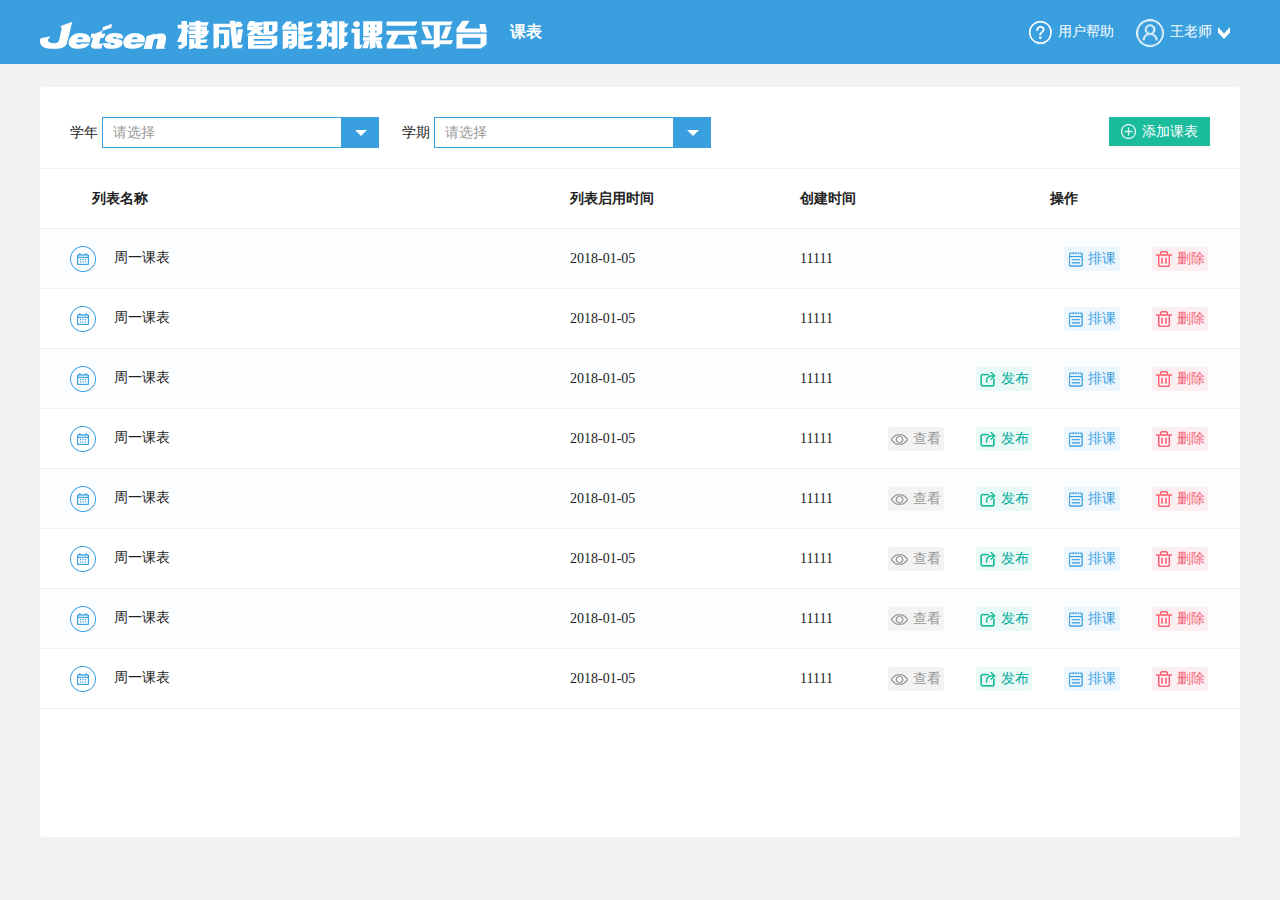
<file: index.html>
<!DOCTYPE html>
<html lang="en">
<head>
    <meta charset="UTF-8">
    <title>智能排课</title>
    <link rel="stylesheet" href="./css/reset.css">
    <link rel="stylesheet" href="./css/main.css">
    <script src="../common/My97DatePicker/WdatePicker.js"></script>
</head>
<body>
    <iframe src="./header.html" frameborder="0" class="iframheader"></iframe>
    <div class="indexcon">
        <div class="indexkbtit">
            <div class="fl indexselect">
                <span>学年 </span>
                <select name="" id="" class="index_xuenian" style="margin-right:20px;">
                    <option value="">请选择</option>
                </select>
                <span>学期 </span>
                <select name="" id="" class="index_xuenian">
                    <option value="">请选择</option>
                </select>
            </div>
            
            <div class="fr">
                <button class="addkebiao"><em class="indexjia"></em>添加课表</button>
            </div>
        </div>
        <div class="clear"></div>
        <div class="index_table">
            <table class="table_paike">
              <thead>
                  <tr>
                   <th style="text-align:left;padding-left:52px;">列表名称</th>
                   <th style="text-align:left;">列表启用时间</th>
                   <th style="text-align:left;">创建时间</th>
                   <th colspan="4">操作</th>
               </tr>
              </thead>
               
                <tr>
                    <td class="kebiaoname"><em class="kebiaoicon"></em>周一课表</td>
                    <td class="kebiaodata">2018-01-05</td>
                    <td>11111</td>
                    <td></td>
                    <td></td>
                    <td><a href="./paike/set_kebiao.html"><button class="index_lanse"><em class="index_paikeicon"></em>排课</button></a></td>
                    <td><button class="index_hongse"><em class="index_delet"></em>删除</button></td>
                </tr>
                <tr>
                    <td class="kebiaoname"><em class="kebiaoicon"></em>周一课表</td>
                    <td class="kebiaodata">2018-01-05</td>
                    <td>11111</td>
                    <td></td>
                    <td></td>
                    <td><a href="./paike/set_kebiao.html"><button class="index_lanse"><em class="index_paikeicon"></em>排课</button></a></td>
                    <td><button class="index_hongse"><em class="index_delet"></em>删除</button></td>
                </tr>
                <tr>
                    <td class="kebiaoname"><em class="kebiaoicon"></em>周一课表</td>
                    <td class="kebiaodata">2018-01-05</td>
                    <td>11111</td>
                    <td></td>
                    <td><button class="index_lvse"><em class="index_fabu"></em>发布</button></td>
                    <td><a href="./paike/set_kebiao.html"><button class="index_lanse"><em class="index_paikeicon"></em>排课</button></a></td>
                    <td><button class="index_hongse"><em class="index_delet"></em>删除</button></td>
                </tr>
                <tr>
                    <td class="kebiaoname"><em class="kebiaoicon"></em>周一课表</td>
                    <td class="kebiaodata">2018-01-05</td>
                    <td>11111</td>
                    <td><button class="index_huise"><em class="index_see"></em>查看</button></td>
                    <td><button class="index_lvse"><em class="index_fabu"></em>发布</button></td>
                    <td><button class="index_lanse"><em class="index_paikeicon"></em>排课</button></td>
                    <td><button class="index_hongse"><em class="index_delet"></em>删除</button></td>
                </tr>
                <tr>
                    <td class="kebiaoname"><em class="kebiaoicon"></em>周一课表</td>
                    <td class="kebiaodata">2018-01-05</td>
                    <td>11111</td>
                    <td><button class="index_huise"><em class="index_see"></em>查看</button></td>
                    <td><button class="index_lvse"><em class="index_fabu"></em>发布</button></td>
                    <td><button class="index_lanse"><em class="index_paikeicon"></em>排课</button></td>
                    <td><button class="index_hongse"><em class="index_delet"></em>删除</button></td>
                </tr>
                <tr>
                    <td class="kebiaoname"><em class="kebiaoicon"></em>周一课表</td>
                    <td class="kebiaodata">2018-01-05</td>
                    <td>11111</td>
                    <td><button class="index_huise"><em class="index_see"></em>查看</button></td>
                    <td><button class="index_lvse"><em class="index_fabu"></em>发布</button></td>
                    <td><button class="index_lanse"><em class="index_paikeicon"></em>排课</button></td>
                    <td><button class="index_hongse"><em class="index_delet"></em>删除</button></td>
                </tr>
                <tr>
                    <td class="kebiaoname"><em class="kebiaoicon"></em>周一课表</td>
                    <td class="kebiaodata">2018-01-05</td>
                    <td>11111</td>
                    <td><button class="index_huise"><em class="index_see"></em>查看</button></td>
                    <td><button class="index_lvse"><em class="index_fabu"></em>发布</button></td>
                    <td><button class="index_lanse"><em class="index_paikeicon"></em>排课</button></td>
                    <td><button class="index_hongse"><em class="index_delet"></em>删除</button></td>
                </tr>
                <tr>
                    <td class="kebiaoname"><em class="kebiaoicon"></em>周一课表</td>
                    <td class="kebiaodata">2018-01-05</td>
                    <td>11111</td>
                    <td><button class="index_huise"><em class="index_see"></em>查看</button></td>
                    <td><button class="index_lvse"><em class="index_fabu"></em>发布</button></td>
                    <td><button class="index_lanse"><em class="index_paikeicon"></em>排课</button></td>
                    <td><button class="index_hongse"><em class="index_delet"></em>删除</button></td>
                </tr>
                
                
            </table>
        </div>
    </div>
    
<!--  添加课表弹窗  -->
   <div class="wx_tanchuang wx_addkeiao" style="display:none;">
        <div class="wx_hide"></div>
        <div class="wx_tanchuangcon" style="height:200px;">
            <div class="tc_con_tit"> <span>添加课表</span> <img src="../img/tanchuanshanchu.png"  class="img_guanbi"> </div>
            <div class="tc_con_neirong">
                课表名称 
                <select name="" id="" class="wx_addkbtc_select"></select>
            </div>
            <p style="margin-top:20px;text-align:center">
                   <button class="tc_anniu_queding">添加</button>
                   <button class="tc_anniu_quxiao" >关闭</button>
            </p>
        </div>
    </div>
    <!-- 删除提示弹窗   -->
    <div class="wx_tanchuang wx_delet_tips" style="display:none">
        <div class="wx_hide"></div>
        <div class="wx_tanchuangcon  wx_xgrwtc_height">
            <div class="tc_con_tit"> <span>删除</span> <img src="../img/tanchuanshanchu.png" class="img_guanbi"> </div>
            <div class="tc_con_neirong" style="margin-top:30px;">
                <div style="text-align:center"> <em class="wx_erro_icon"></em>
                    <p style="font-size:16px;">确认要删除吗？</p>
                </div>
            </div>
            <p style="margin-top:20px;text-align:center">
                <button class="tc_anniu_queding">确定</button>
                <button class="tc_anniu_quxiao">取消</button>
            </p>
        </div>
    </div>
</body>
</html>
</file>
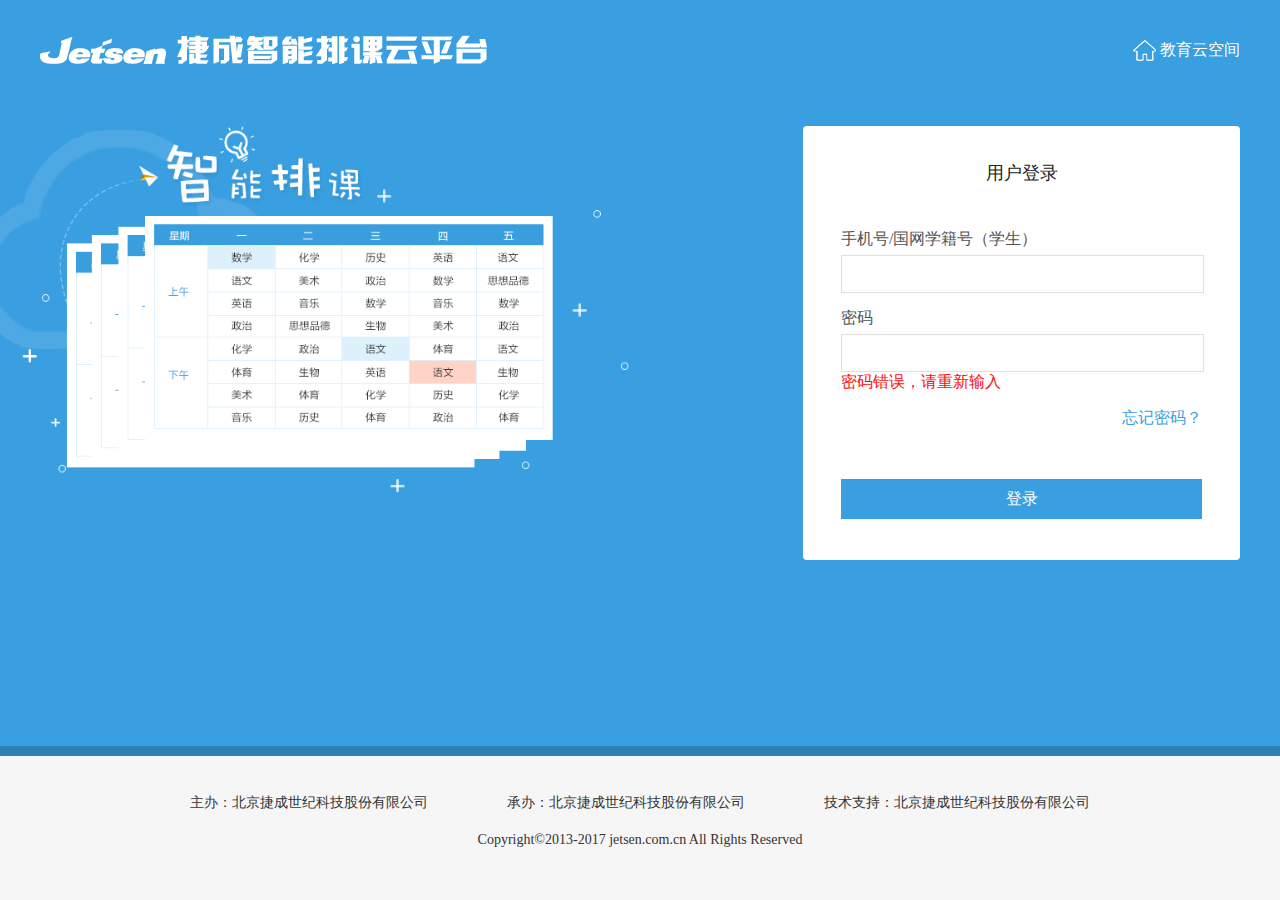
<file: login/login.html>
<!DOCTYPE html>
<html lang="en">

<head>
    <meta charset="UTF-8">
    <title>登录</title>
    <link rel="stylesheet" href="../css/reset.css">
    <link rel="stylesheet" href="../css/main.css">
</head>
<style>
    body {
        position: absolute;
        top: 0;
        bottom: 0;
        left: 0;
        right: 0;
        background: #399fe1;
/*        min-height: 800px;*/
        min-width: 1200px;
    }
</style>

<body>
    <div class="content">
        <div class="header">
            <div class="logo fl"></div>
            <div class="yunkongjian fr"><em class="homelogo"></em><span class="jiaoyu"><a href="">教育云空间</a></span></div>
            <div class="paikelogo"></div>
            <div class="loginbox">
                <p class="boxtit">用户登录</p>
                <ul>
                    <li>
                        <p>手机号/国网学籍号（学生）</p>
                        <input type="text">
                        <p class="erroLogin" style="display:none;">请输入正确的手机号</p>
                    </li>
                    <li>
                        <p>密码</p>
                        <input type="password">
                        <p class="erroLogin">密码错误，请重新输入</p>
                    </li>
                </ul>
                <p class="forgetpass"> <a href="">忘记密码？</a> </p>
                <p class="tjbtnlogin">
                    <button class="btnlogin">登录</button>
                </p>
            </div>
        </div>
        <div class="bootm">
            <div class="botmcon">
               <p class="huitiao"></p>
                <p class="footfont"><span>主办：北京捷成世纪科技股份有限公司</span> <span>承办：北京捷成世纪科技股份有限公司</span> <span>技术支持：北京捷成世纪科技股份有限公司</span></p>
                <p style="margin-top:20px;">Copyright©2013-2017 jetsen.com.cn All Rights Reserved</p>
            </div>
        </div>
    </div>
</body>

</html>
</file>
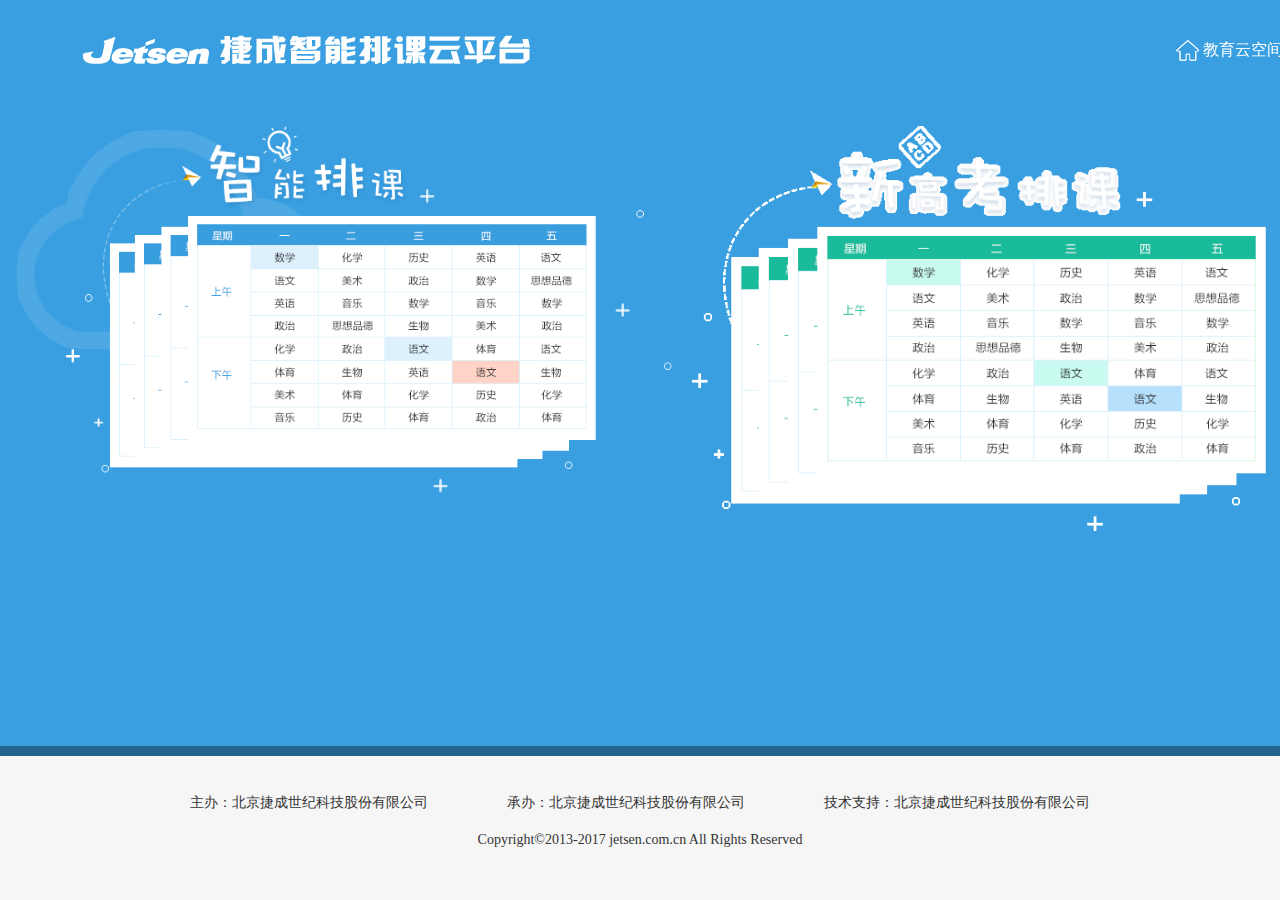
<file: login/login_pass.html>
<!DOCTYPE html>
<html lang="en">

<head>
    <meta charset="UTF-8">
    <title>登录</title>
    <link rel="stylesheet" href="../css/reset.css">
    <link rel="stylesheet" href="../css/main.css">
</head>
<style>
    body {
        position: absolute;
        top: 0;
        bottom: 0;
        left: 0;
        right: 0;
        background: #399fe1;
        min-height: 800px;
        min-width: 1366px;
    }
</style>

<body>
    <div class="content">
        <p class="huitiao"></p>
        <div class="header">
            <div class="logo fl"></div>
            <div class="yunkongjian fr"><em class="homelogo"></em><span class="jiaoyu"><a href="">教育云空间</a></span></div>
            <div class="paikelogo"></div>
            <div class="loginbox_two"></div>
        </div>
        <div class="bootm">
            <div class="botmcon">
               <p class="huitiao"></p>
                <p class="footfont"><span>主办：北京捷成世纪科技股份有限公司</span> <span>承办：北京捷成世纪科技股份有限公司</span> <span>技术支持：北京捷成世纪科技股份有限公司</span></p>
                <p style="margin-top:20px;">Copyright©2013-2017 jetsen.com.cn All Rights Reserved</p>
            </div>
        </div>
    </div>
</body>

</html>
</file>
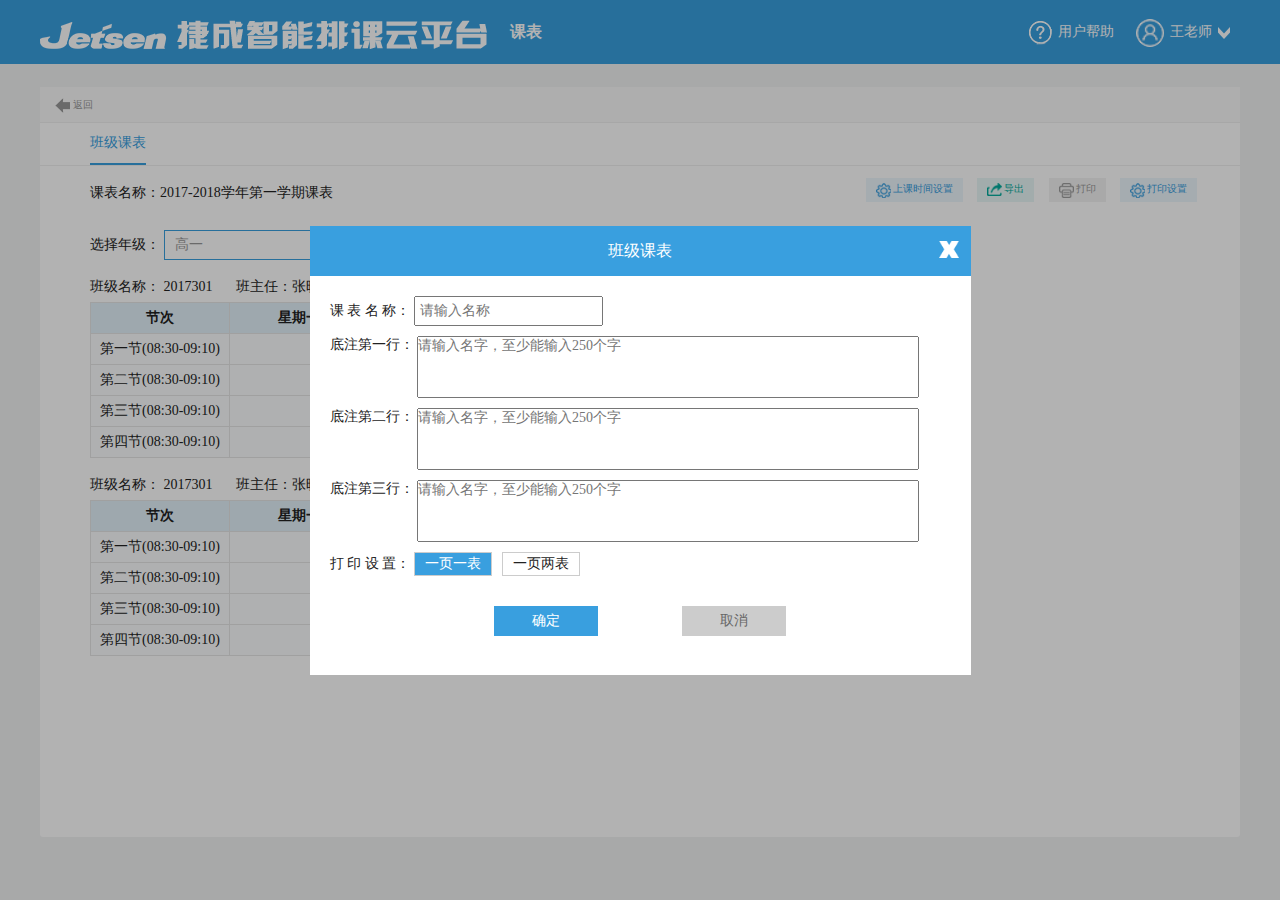
<file: paike/banji_kebiao.html>
<!DOCTYPE html>
<html lang="en">

<head>
    <meta charset="UTF-8">
    <title>设置排课规则</title>
    <link rel="stylesheet" href="../css/reset.css">
    <link rel="stylesheet" href="../css/main.css">
    <script src="../js/jquery-1.11.2.min.js"></script>
    <script src="../common/My97DatePicker/WdatePicker.js"></script>
    <script src="../js/main.js"></script>
</head>
<style type="text/css">
    textarea{height:60px;vertical-align: top;width:500px;}
    .wx_fenzu_p{margin:10px 0;}
    .wx_fenzu_p span{padding:2px 10px;margin-right: 10px;display: inline-block;border:1px solid #ccc;cursor: pointer;}
    .wx_fenzu_p span.active{background: #399fdf;color:#fff;}
</style>

<body>
    <iframe src="../header.html" frameborder="0" class="iframheader"></iframe>
    <div class="indexcon">
        <div class="fanhui">
            <a href="../index.html"><img src="../img/fanhui.png" style="vertical-align:middle;margin-right:3px;margin-left:15px;">返回</a>
        </div>
        <div class="pkqh_con">
            <div class="wx_role_ul">
                <ul>
                    <li class="active">班级课表</li>
                </ul>
            </div>
            <!--   设置课表       -->
            <div class="setkebiao" style="padding:0 30px">
                <div class="set_help">
                    <button class="wx_settime"><em></em>上课时间设置</button>
                    <button class="wx_export"><em></em>导出</button>
                    <button class="wx_print"><em></em>打印</button>
                    <button class="wx_setprint"><em></em>打印设置</button>
                </div>
                <div class="wx_set_guize_ul">
                    <!--     科目规则     -->
                    <div>
                        <ul>
                            <li><b>课表名称：</b><span>2017-2018学年第一学期课表</span></li>
                            <li><b>选择年级：</b>
                                <select name="" id="" class="wx_xuanzenianji selectianshu">
                                    <option value="">高一</option>
                                </select>
                                <select name="" id="" class="wx_xuanzenianji selectianshu" style="margin-left:20px;">
                                    <option value="">2017-07-08</option>
                                </select>
                                <button class="wx_sure_btn" style="margin-left:20px;">查询</button>
                            </li>

                            <li><b>班级名称：</b>
                                <span>2017301</span> <span style="margin-left:20px;">班主任：张晓明</span>
                                <table class="wx_setrenwu_table wx_setkemu_bupai">
                                    <thead>
                                        <tr>
                                            <th>节次</th>
                                            <th>星期一</th>
                                            <th>星期二</th>
                                            <th>星期三</th>
                                            <th>星期四</th>
                                            <th>星期五</th>
                                        </tr>
                                    </thead>
                                    <tbody>
                                        <tr>
                                            <td class="wx_jieci">第一节(08:30-09:10)</td>
                                            <td></td>
                                            <td></td>
                                            <td></td>
                                            <td></td>
                                            <td></td>
                                        </tr>
                                        <tr>
                                            <td class="wx_jieci">第二节(08:30-09:10)</td>
                                            <td></td>
                                            <td></td>
                                            <td></td>
                                            <td></td>
                                            <td></td>
                                        </tr>
                                        <tr>
                                            <td class="wx_jieci">第三节(08:30-09:10)</td>
                                            <td></td>
                                            <td></td>
                                            <td></td>
                                            <td></td>
                                            <td></td>
                                        </tr>
                                        <tr>
                                            <td class="wx_jieci">第四节(08:30-09:10)</td>
                                            <td></td>
                                            <td></td>
                                            <td></td>
                                            <td></td>
                                            <td></td>
                                        </tr>
                                    </tbody>
                                </table>
                                
                            </li>
                            
                            <li><b>班级名称：</b>
                                <span>2017301</span> <span style="margin-left:20px;">班主任：张晓明</span>
                                <table class="wx_setrenwu_table wx_setkemu_bupai">
                                    <thead>
                                        <tr>
                                            <th>节次</th>
                                            <th>星期一</th>
                                            <th>星期二</th>
                                            <th>星期三</th>
                                            <th>星期四</th>
                                            <th>星期五</th>
                                        </tr>
                                    </thead>
                                    <tbody>
                                        <tr>
                                            <td class="wx_jieci">第一节(08:30-09:10)</td>
                                            <td></td>
                                            <td></td>
                                            <td></td>
                                            <td></td>
                                            <td></td>
                                        </tr>
                                        <tr>
                                            <td class="wx_jieci">第二节(08:30-09:10)</td>
                                            <td></td>
                                            <td></td>
                                            <td></td>
                                            <td></td>
                                            <td></td>
                                        </tr>
                                        <tr>
                                            <td class="wx_jieci">第三节(08:30-09:10)</td>
                                            <td></td>
                                            <td></td>
                                            <td></td>
                                            <td></td>
                                            <td></td>
                                        </tr>
                                        <tr>
                                            <td class="wx_jieci">第四节(08:30-09:10)</td>
                                            <td></td>
                                            <td></td>
                                            <td></td>
                                            <td></td>
                                            <td></td>
                                        </tr>
                                    </tbody>
                                </table>
                                
                            </li>
                        </ul>
                    </div>
                </div>
            </div>
        </div>
    </div>

<!--打印设置弹窗   -->
    <div class="wx_tanchuang wx_addfenzutc" style="display:block">
        <div class="wx_hide"></div>
        <div class="wx_tanchuangcon wx_fenzu_tc_height">
            <div class="tc_con_tit"> <span>班级课表</span> <img src="../img/tanchuanshanchu.png" class="img_guanbi"> </div>
            <div class="tc_con_neirong">
                <p class="wx_fenzu_p"> 课&nbsp;表&nbsp;名&nbsp;称：
                    <input type="text" placeholder="请输入名称"> 
                </p>
                <p class="wx_fenzu_p"> 底注第一行：
                    <textarea name="" id="" cols="30" rows="10" placeholder="请输入名字，至少能输入250个字"></textarea>
                </p>
                <p class="wx_fenzu_p"> 底注第二行：
                    <textarea name="" id="" cols="30" rows="10" placeholder="请输入名字，至少能输入250个字"></textarea>
                </p>
                <p class="wx_fenzu_p"> 底注第三行：
                    <textarea name="" id="" cols="30" rows="10" placeholder="请输入名字，至少能输入250个字"></textarea>
                </p>
                <p class="wx_fenzu_p"> 打&nbsp;印&nbsp;设&nbsp;置：
                    <span class="active">一页一表</span><span>一页两表</span>
                </p>

                <p style="margin-top:20px;text-align:center">
                    <button class="tc_anniu_queding">确定</button>
                    <button class="tc_anniu_quxiao">取消</button>
                </p>
            </div>
        </div>
    </div>


</body>

</html>
</file>
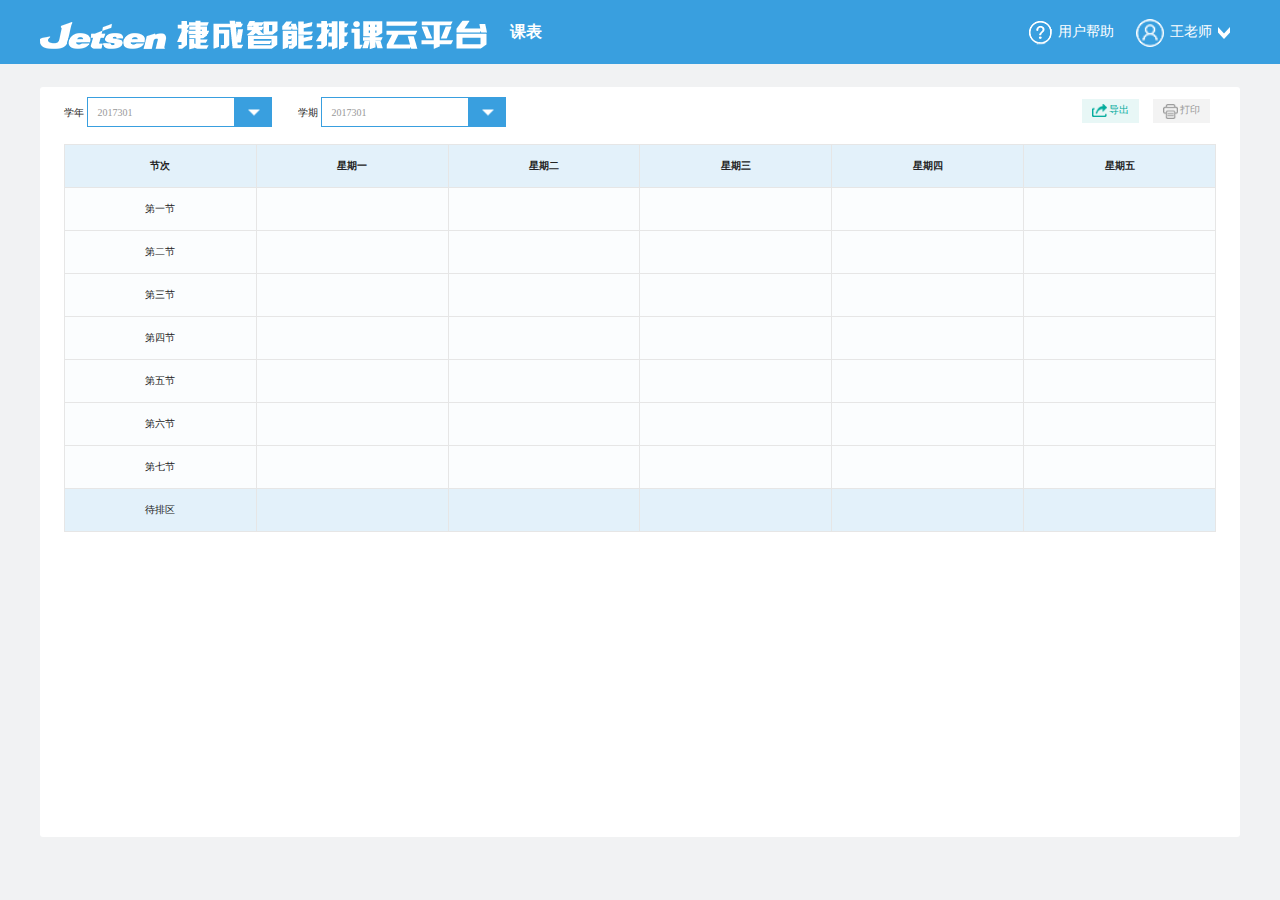
<file: paike/kebiao.html>
<!DOCTYPE html>
<html lang="en">

<head>
    <meta charset="UTF-8">
    <title>设置教学任务</title>
    <link rel="stylesheet" href="../css/reset.css">
    <link rel="stylesheet" href="../css/main.css">
    <script src="../js/jquery-1.11.2.min.js"></script>
    <script src="../common/My97DatePicker/WdatePicker.js"></script>
    <script src="../js/main.js"></script>
</head>
<style>
    table  tr th{
        cursor: pointer;
    }
    
    table tr td {
        cursor: pointer;
        border: 1px solid #e6e6e6;
    }
    
    table tr td:hover{
        background: #e3f1fa;
    }
    
    .wx_lanzi2{
        color:#399fdf;
    }
    
    .wx_lanline2{
        background: #e3f1fa;
    }
    
    .tdbg{
        background: #e3f1fa;
        color:#399fdf;
    }
    
    .wx_xiaozu_width span{
        position: relative;
    }
    
    .wx_xiaozu_width span i{
        display: block;
        left:0px;
        top: -30px;
        position: absolute;
        cursor: pointer;
        padding: 0 12px;
        background:#09c;
        color:#fff;
    }
    
    .wx_xiaozu_width span i b{
        width:30px;
    }
</style>
<body>
    <iframe src="../header.html" frameborder="0" class="iframheader"></iframe>
    <div class="indexcon" style="">
       <div style="height:27px;margin-bottom: 20px;padding-top:10px;position:relative;">
          <span style="margin:20px 2%;">
              学年
               <select name="" id="" class="wx_xuanzenianji selectianshu">
                   <option value="">2017301</option>
               </select>
           </span>
           <span>
               学期
               <select name="" id="" class="wx_xuanzenianji selectianshu">
                   <option value="">2017301</option>
               </select>
           </span>
           
           <div class="set_help" style="right: 2%;top: 12px;">
                    <button class="wx_export"><em></em>导出</button>
                    <button class="wx_print"><em></em>打印</button>
            </div>
       </div>
        <table class="wx_setrenwu_table wx_kebiao" style="width:96%;">
                        <thead>
                            <tr>
                                <th>节次</th>
                                <th>星期一</th>
                                <th>星期二</th>
                                <th>星期三</th>
                                <th>星期四</th>
                                <th>星期五</th>
                            </tr>
                        </thead>
                        <tbody>
                            <tr>
                                <td class="wx_jieci">第一节</td>
                                <td></td>
                                <td></td>
                                <td></td>
                                <td></td>
                                <td></td>
                            </tr>
                            <tr>
                                <td class="wx_jieci">第二节</td>
                                <td></td>
                                <td></td>
                                <td></td>
                                <td></td>
                                <td></td>
                            </tr>
                            <tr>
                                <td class="wx_jieci">第三节</td>
                                <td></td>
                                <td></td>
                                <td></td>
                                <td></td>
                                <td></td>
                            </tr>
                            <tr>
                                <td class="wx_jieci">第四节</td>
                                <td></td>
                                <td></td>
                                <td></td>
                                <td></td>
                                <td></td>
                            </tr>
                            <tr>
                                <td class="wx_jieci">第五节</td>
                                <td></td>
                                <td></td>
                                <td></td>
                                <td></td>
                                <td></td>
                            </tr>
                            <tr>
                                <td class="wx_jieci">第六节</td>
                                <td></td>
                                <td></td>
                                <td></td>
                                <td></td>
                                <td></td>
                            </tr>
                            <tr>
                                <td>第七节</td>
                                <td></td>
                                <td></td>
                                <td></td>
                                <td></td>
                                <td></td>
                            </tr>
                            <tr>
                                <td>待排区</td>
                                <td></td>
                                <td></td>
                                <td></td>
                                <td></td>
                                <td></td>
                            </tr>
                        </tbody>
                    </table>
    </div>
</body>


</html>
</file>
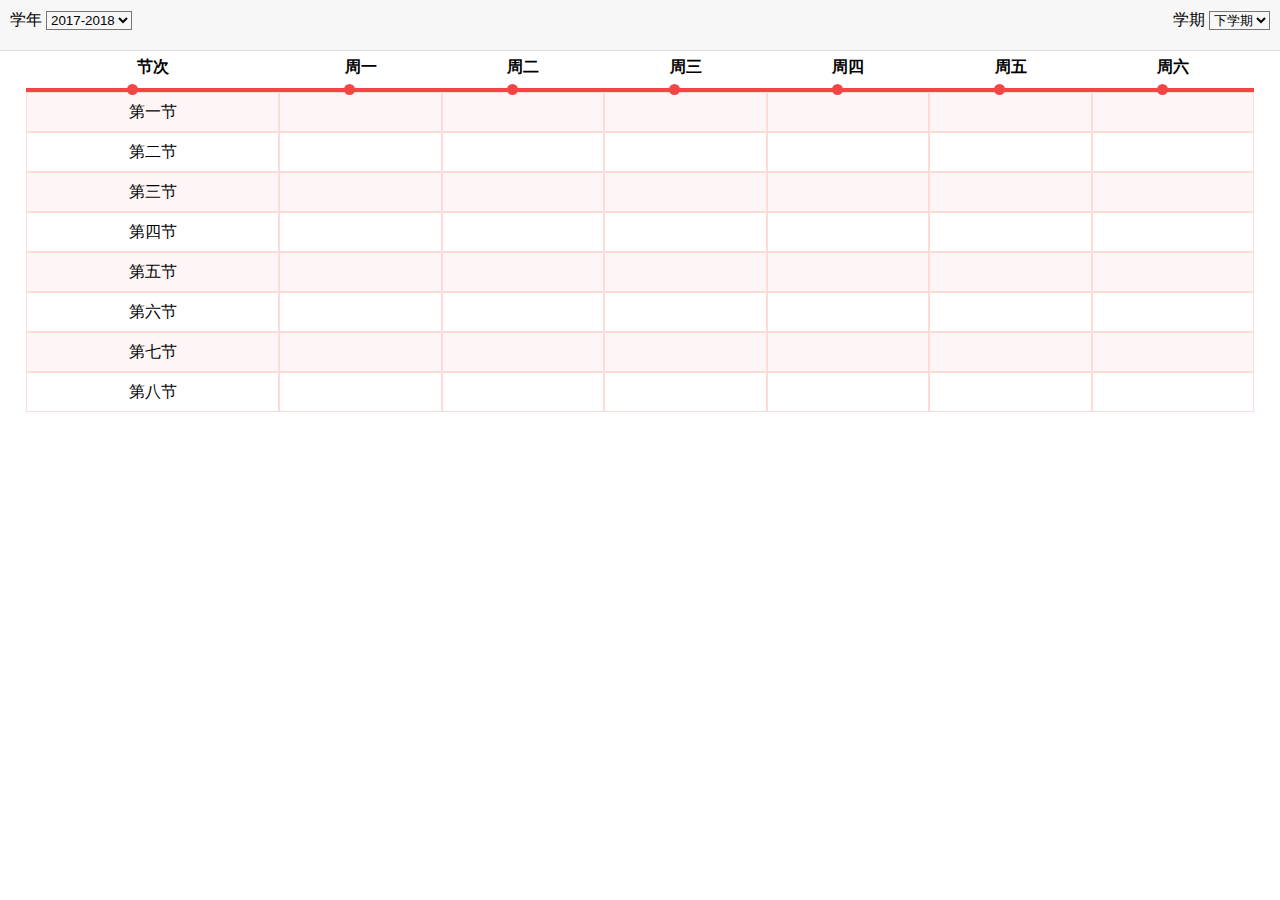
<file: paike/kebiao_phone.html>
<!DOCTYPE html>
<html lang="en">
<head>
    <meta charset="UTF-8">
    <meta name="viewport" content="width=device-width, user-scalable=no, initial-scale=1.0, maximum-scale=1.0, minimum-scale=1.0">
    <title>课表</title>
</head>
<style>
    *{margin: 0;padding: 0;}
    .wx_select{height:30px;background: #f7f7f7;padding:10px;}
    .wx_fl{float: left;}
    .wx_fr{float: right;}
    select{background: #f7f7f7;}
    table{width:96%;margin:6px auto;}
    tbody{margin-top:10px;}
    tbody tr:nth-child(odd){background:#fef6f6;}
    tbody tr{height:40px;}
    tbody tr td{border:1px solid #fedbd9;text-align: center;}
    table thead tr th{border-bottom: 4px solid #f44545;padding-bottom: 10px;position: relative;}
    table thead tr th:after{display: inline-block;content: "";width:11px;height:11px;background: #f44545;border-radius: 50%;position: absolute;bottom: -7px;left:40%;}
    .wx_kebiao{background: #fff;border-top: 1px solid #ddd;padding-bottom: 20px;}
</style>
<body>
    <div class="wx_select">
       <span class="wx_fl">
           学年
           <select name="" id="">
                <option value="">2017-2018</option>
           </select>
        </span>
        <span class="wx_fr">
           学期
           <select name="" id="">
                <option value="">下学期</option>
           </select>
        </span>
    </div>
    <div class="wx_kebiao">
        <table cellpadding="0" cellspacing="0">
            <thead>
                <tr>
                    <th>节次</th>
                    <th>周一</th>
                    <th>周二</th>
                    <th>周三</th>
                    <th>周四</th>
                    <th>周五</th>
                    <th>周六</th>
                </tr>
            </thead>
            <tbody>
                <tr>
                    <td>第一节</td>
                    <td></td>
                    <td></td>
                    <td></td>
                    <td></td>
                    <td></td>
                    <td></td>
                </tr>
                <tr>
                    <td>第二节</td>
                    <td></td>
                    <td></td>
                    <td></td>
                    <td></td>
                    <td></td>
                    <td></td>
                </tr>
                <tr>
                    <td>第三节</td>
                    <td></td>
                    <td></td>
                    <td></td>
                    <td></td>
                    <td></td>
                    <td></td>
                </tr>
                <tr>
                    <td>第四节</td>
                    <td></td>
                    <td></td>
                    <td></td>
                    <td></td>
                    <td></td>
                    <td></td>
                </tr>
                <tr>
                    <td>第五节</td>
                    <td></td>
                    <td></td>
                    <td></td>
                    <td></td>
                    <td></td>
                    <td></td>
                </tr>
                <tr>
                    <td>第六节</td>
                    <td></td>
                    <td></td>
                    <td></td>
                    <td></td>
                    <td></td>
                    <td></td>
                </tr>
                <tr>
                    <td>第七节</td>
                    <td></td>
                    <td></td>
                    <td></td>
                    <td></td>
                    <td></td>
                    <td></td>
                </tr>
                <tr>
                    <td>第八节</td>
                    <td></td>
                    <td></td>
                    <td></td>
                    <td></td>
                    <td></td>
                    <td></td>
                </tr>
            </tbody>
        </table>
    </div>
</body>
</html>
</file>
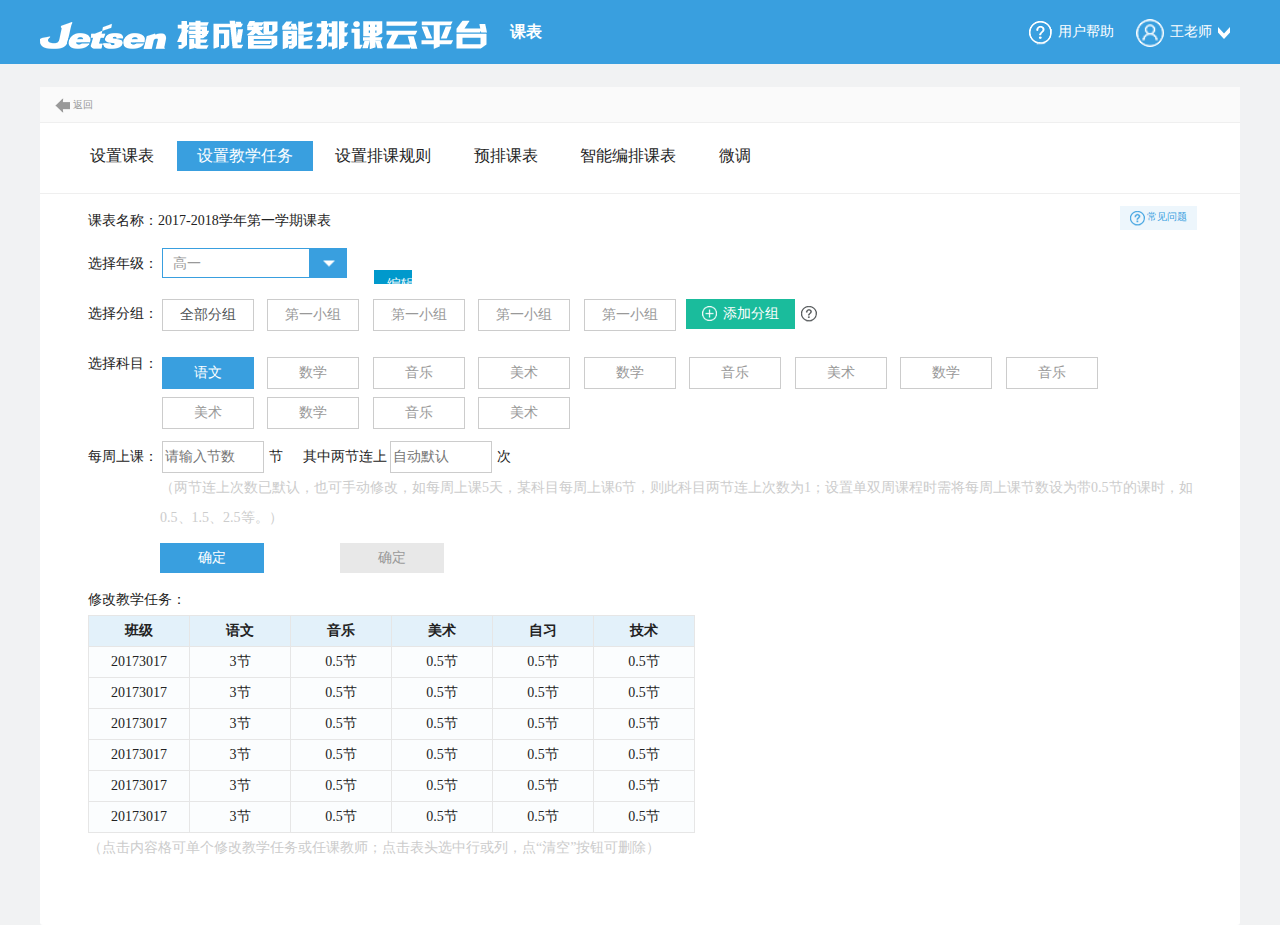
<file: paike/set_jiaoxuerenwu.html>
<!DOCTYPE html>
<html lang="en">

<head>
    <meta charset="UTF-8">
    <title>设置教学任务</title>
    <link rel="stylesheet" href="../css/reset.css">
    <link rel="stylesheet" href="../css/main.css">
    <script src="../js/jquery-1.11.2.min.js"></script>
    <script src="../common/My97DatePicker/WdatePicker.js"></script>
    <script src="../js/main.js"></script>
</head>
<style>
    table tr th {
        cursor: pointer;
    }

    table tr td {
        cursor: pointer;
        border: 1px solid #e6e6e6;
    }

    table tr td:hover {
        background: #e3f1fa;
    }

    .wx_lanzi2 {
        color: #399fdf;
    }

    .wx_lanline2 {
        background: #e3f1fa;
    }

    .tdbg {
        background: #e3f1fa;
        color: #399fdf;
    }

    .wx_xiaozu_width span {
        position: relative;
    }

    .wx_xiaozu_width span i {
        display: block;
        left: 0px;
        top: -30px;
        position: absolute;
        cursor: pointer;
        padding: 0 12px;
        background: #09c;
        color: #fff;
    }

    .wx_xiaozu_width span i b {
        width: 30px;
    }
</style>

<body>
    <iframe src="../header.html" frameborder="0" class="iframheader"></iframe>
    <div class="indexcon">
        <div class="fanhui">
            <a href="../index.html"><img src="../img/fanhui.png" style="vertical-align:middle;margin-right:3px;margin-left:15px;">返回</a>
        </div>
        <div class="pkqh_con">
            <!--   切换的列表        -->
            <div class="qiehu_con_tit">
                <ul>
                    <a href="./set_kebiao.html">
                        <li>设置课表</li>
                    </a>
                    <a href="./set_jiaoxuerenwu.html">
                        <li class="active">设置教学任务</li>
                    </a>
                    <a href="./set_paike_role.html">
                        <li>设置排课规则</li>
                    </a>
                    <a href="./set_pre_kebiao.html">
                        <li>预排课表</li>
                    </a>
                    <a href="./zhineng_kebiao.html">
                        <li>智能编排课表</li>
                    </a>
                    <a href="./set_weitiao.html">
                        <li>微调</li>
                    </a>
                </ul>
            </div>
            <!--   设置课表       -->
            <div class="setkebiao">
                <div class="set_help">
                    <button class="btnhelp"><em></em>常见问题</button>
                </div>
                <ul>
                    <li><b>课表名称：</b><span>2017-2018学年第一学期课表</span></li>
                    <li><b>选择年级：</b>
                        <select name="" id="" class="wx_xuanzenianji selectianshu">
                            <option value="">高一</option>
                        </select>
                    </li>
                    <li class="wx_fenzu_span">
                        <b>选择分组：</b>
                        <div class="wx_xiaozu_width">
                            <span class="wx_allfz">全部分组</span>
                            <span>第一小组
                                <i style="display:none">
                                    <b class="wx_xz_editor">编辑</b>|<b class="wx_xz_del">删除</b>
                                </i>
                            </span>
                            <span>
                                第一小组
                                <i style="display:block">
                                    <b class="wx_xz_editor">编辑</b>|<b class="wx_xz_del">删除</b>
                                </i>
                            </span>
                            <span>第一小组
                                <i style="display:none">
                                    <b class="wx_xz_editor">编辑</b>|<b class="wx_xz_del">删除</b>
                                </i>
                            </span>
                            <span>第一小组
                                <i style="display:none">
                                    <b class="wx_xz_editor">编辑</b>|<b class="wx_xz_del">删除</b>
                                </i>
                            </span>
                        </div>
                        <i class="wx_addfz" style="margin: 8px -3px;"><em class="indexjia"></em>添加分组</i> <img src="../img/wenti.png" title="111111111111" alt="" style="vertical-align:middle;margin-left:5px;">
                    </li>
                    <li class="wx_fenzu_span">
                        <b>选择科目：</b>
                        <div class="wx_div_width">
                            <span class="active">语文</span>
                            <span>数学</span>
                            <span>音乐</span>
                            <span>美术</span>
                            <span>数学</span>
                            <span>音乐</span>
                            <span>美术</span>
                            <span>数学</span>
                            <span>音乐</span>
                            <span>美术</span>
                            <span>数学</span>
                            <span>音乐</span>
                            <span>美术</span>
                        </div>

                    </li>
                    <li class="wx_setjieshu">
                        <b>每周上课：</b>
                        <input type="text" placeholder="请输入节数">节<i class="wx_ml50"></i>其中两节连上
                        <input type="text" placeholder="自动默认">次
                        <p class="wx_huizi wx_ml100">（两节连上次数已默认，也可手动修改，如每周上课5天，某科目每周上课6节，则此科目两节连上次数为1；设置单双周课程时需将每周上课节数设为带0.5节的课时，如0.5、1.5、2.5等。）</p>
                        <button class="wx_sure_btn wx_ml100">确定</button>
                        <button class="wx_noaccess_btn wx_ml100" disable="true">确定</button>
                    </li>
                    <li>
                        <b>修改教学任务：</b>
                        <button class="index_hongse wx_qingkong" style="display:none"><em class="index_delet"></em>清空</button>
                        <table class="wx_setrenwu_table">
                            <thead>
                                <tr>
                                    <th class="selectAll">班级</th>
                                    <th>语文</th>
                                    <th>音乐</th>
                                    <th>美术</th>
                                    <th>自习</th>
                                    <th>技术</th>
                                </tr>
                            </thead>
                            <tbody>
                                <tr>
                                    <td class="wx_onetd">20173017</td>
                                    <td>3节</td>
                                    <td>0.5节</td>
                                    <td>0.5节</td>
                                    <td>0.5节</td>
                                    <td>0.5节</td>
                                </tr>
                                <tr>
                                    <td class="wx_onetd">20173017</td>
                                    <td>3节</td>
                                    <td>0.5节</td>
                                    <td>0.5节</td>
                                    <td>0.5节</td>
                                    <td>0.5节</td>
                                </tr>
                                <tr>
                                    <td class="wx_onetd">20173017</td>
                                    <td>3节</td>
                                    <td>0.5节</td>
                                    <td>0.5节</td>
                                    <td>0.5节</td>
                                    <td>0.5节</td>
                                </tr>
                                <tr>
                                    <td class="wx_onetd">20173017</td>
                                    <td>3节</td>
                                    <td>0.5节</td>
                                    <td>0.5节</td>
                                    <td>0.5节</td>
                                    <td>0.5节</td>
                                </tr>
                                <tr>
                                    <td class="wx_onetd">20173017</td>
                                    <td class="yhs">3节</td>
                                    <td>0.5节</td>
                                    <td>0.5节</td>
                                    <td>0.5节</td>
                                    <td>0.5节</td>
                                </tr>
                                <tr>
                                    <td class="wx_onetd">20173017</td>
                                    <td>3节</td>
                                    <td>0.5节</td>
                                    <td>0.5节</td>
                                    <td>0.5节</td>
                                    <td>0.5节</td>
                                </tr>
                            </tbody>
                        </table>
                        <p class="wx_huizi">（点击内容格可单个修改教学任务或任课教师；点击表头选中行或列，点“清空”按钮可删除）</p>
                    </li>
                </ul>
            </div>
        </div>
    </div>
    <!-- 常见问题弹窗   -->
    <div class="wx_tanchuang" style="display:none;">
        <div class="wx_hide"></div>
        <div class="wx_tanchuangcon">
            <div class="tc_con_tit"> <span>常见问题</span> <img src="../img/tanchuanshanchu.png" class="img_guanbi"> </div>
            <div class="tc_con_neirong">
                <ul>
                    <li>1.为什么在选择科目时，找不到我想设置的科目？是由于基础数据中未添加此科目；需进入基础数据管理——学校功能管理——科目管理页面进行添加，重新登录方可生效。</li>
                    <li>2.导入任课教师时，如果同一课程有多个任教老师，可以一次性导入吗？可以。在导入表格中，同一课程的任教老师之间用“，”分隔即可。</li>
                    <li>3.导入任课教师时，若出现字段不匹配该如何处理？是由于导入表格的表头字段与系统字段不匹配。需按提示依次选择Excel表格字段和系统表格字段，点击添加进行匹配；也可通过修改表格字段，使其与系统一致后，重新导入。</li>
                    <li>4.导入任课教师时，若提示教师不匹配，该如何操作？是由于导入表格的教师信息与系统不匹配。具体操作如下：若已知教师姓名不匹配原因，可直接点击不匹配行编辑修改。若不确定原因，则需导出错误信息备用，进行下一点操作。进入基础数据管理——老师管理页面，查找不匹配教师姓名或姓氏，在查询结果中确认教师未匹配的原因。若姓名错误则对应修改教师姓名；若无此教师，则点击创建老师，新建此教师。按照相同的方法，待所有不匹配教师修改一致后，重新导入即可。</li>
                    <li>5.导入任课教师后如何修改任课教师及科目课时？点击课时表格中对应单元格，在弹窗中直接修改课时或任课教师；也可选中行/列进行批量清空操作；或重新设置课时/导入任课教师。</li>
                </ul>
            </div>
        </div>
    </div>
    <!-- 修改任务弹窗   -->
    <div class="wx_tanchuang" style="display:none">
        <div class="wx_hide"></div>
        <div class="wx_tanchuangcon  wx_xgrwtc_height">
            <div class="tc_con_tit"> <span>修改教学任务</span> <img src="../img/tanchuanshanchu.png" class="img_guanbi"> </div>
            <div class="tc_con_neirong" style="margin-top:30px;">
                <div>
                    <div class="fl"> 周课时
                        <input type="text"><i class="wx_ml50"></i>连排次数
                        <input type="text"> </div>
                    <div class="fr">
                        <button class="index_hongse wx_qingkong"><em class="index_delet"></em>删除教学任务</button>
                    </div>
                    <div class="clear"></div>
                </div>
                <p style="margin-top:100px;text-align:center">
                    <button class="tc_anniu_queding">确定</button>
                    <button class="tc_anniu_quxiao">取消</button>
                </p>
            </div>
        </div>
    </div>
    <!--添加分组弹窗   -->
    <div class="wx_tanchuang wx_addfenzutc" style="display:none">
        <div class="wx_hide"></div>
        <div class="wx_tanchuangcon wx_fenzu_tc_height">
            <div class="tc_con_tit"> <span>添加分组</span> <img src="../img/tanchuanshanchu.png" class="img_guanbi"> </div>
            <div class="tc_con_neirong" style="margin-top:30px;">
                <p class="wx_fenzu_p"> 分组名称
                    <input type="text"> </p>
                <div class="wx_select_banji_tc">
                    <p>选择班级</p>
                    <div class="banji_fenzu_tc">
                        <p><span class="fl"><input type="checkbox" id="wx_banji_all"><label for="wx_banji_all">全选</label></span><span class="fr"><input type="text" placeholder="请输入班级" class="index_xuenian wx_fenzu_seach"></span></p>
                        <div class="clear"></div>
                        <div class="wx_banji_ul">
                            <ul>
                                <li>
                                    <input type="checkbox" id="banjiid1">
                                    <label for="banjiid1">(1111111)班</label>
                                </li>
                                <li>
                                    <input type="checkbox" id="banjiid2">
                                    <label for="banjiid2">(1)班</label>
                                </li>
                                <li>
                                    <input type="checkbox" id="banjiid3">
                                    <label for="banjiid3">(1)班</label>
                                </li>
                                <li>
                                    <input type="checkbox" id="banjiid4">
                                    <label for="banjiid4">(1)班</label>
                                </li>
                                <li>
                                    <input type="checkbox" id="banjiid5">
                                    <label for="banjiid5">(1)班</label>
                                </li>
                                <li>
                                    <input type="checkbox" id="banjiid6">
                                    <label for="banjiid6">(1)班</label>
                                </li>
                                <li>
                                    <input type="checkbox" id="banjiid7">
                                    <label for="banjiid7">(1)班</label>
                                </li>
                                <li>
                                    <input type="checkbox" id="banjiid8">
                                    <label for="banjiid8">(1)班</label>
                                </li>
                                <li>
                                    <input type="checkbox" id="banjiid9">
                                    <label for="banjiid9">(1)班</label>
                                </li>
                                <li>
                                    <input type="checkbox" id="banjiid10">
                                    <label for="banjiid10">(1)班</label>
                                </li>
                            </ul>
                        </div>
                    </div>
                </div>
                <p style="margin-top:20px;text-align:center">
                    <button class="tc_anniu_queding">添加</button>
                    <button class="tc_anniu_quxiao">取消</button>
                </p>
            </div>
        </div>
    </div>
    <!-- 删除提示弹窗   -->
    <div class="wx_tanchuang wx_delet_tips" style="display:none">
        <div class="wx_hide"></div>
        <div class="wx_tanchuangcon  wx_xgrwtc_height">
            <div class="tc_con_tit"> <span>删除</span> <img src="../img/tanchuanshanchu.png" class="img_guanbi"> </div>
            <div class="tc_con_neirong" style="margin-top:30px;">
                <div style="text-align:center"> <em class="wx_erro_icon"></em>
                    <p style="font-size:16px;">确认要删除吗？</p>
                </div>
            </div>
            <p style="margin-top:20px;text-align:center">
                <button class="tc_anniu_queding">确定</button>
                <button class="tc_anniu_quxiao">取消</button>
            </p>
        </div>
    </div>
</body>
<script>
    $(function() {
        $(document).on("click", "table tr td", function() {
            if ($(this).hasClass("wx_onetd")) {
                $("table tbody tr td").removeClass("tdbg");
                $(this).parent().toggleClass("tdbg");
                $(this).parent().siblings().removeClass("tdbg");
                if ($("table tr").hasClass("tdbg") || $("table tr td").hasClass("tdbg")) {
                    $(".wx_qingkong").show()
                } else {
                    $(".wx_qingkong").hide()
                }

                if ($(".selectAll").hasClass("namejs")) {
                    $(".selectAll").attr("name", "")
                }
            }
        })

        $(document).on("click", "table thead tr th", function() {
            //点击全选
            if ($(this).hasClass("selectAll")) {
                if ($("table tr").hasClass("tdbg") || $("table tr td").hasClass("tdbg")) {
                    $(".wx_qingkong").show()
                } else {
                    $(".wx_qingkong").hide()
                }
                $(this).toggleClass("namejs");
                if ($("table tr").hasClass("tdbg") || $("table tr td").hasClass("tdbg")) {
                    $("table tr").removeClass("tdbg");
                    $("table tr td").removeClass("tdbg");
                } else {
                    if ($(this).hasClass("namejs")) {
                        alert("全选")
                        $(this).attr("name", "selectquanxuan")
                    } else {
                        alert("取消全选")
                        $(this).attr("name", "")
                    }
                }
            } else {

                if ($(".selectAll").hasClass("namejs")) {
                    $(".selectAll").attr("name", "")
                }

                $(".wx_setrenwu_table tr").removeClass("tdbg");
                var index = $(this).index();
                $("table tbody tr").each(function() {
                    $(this).children("td").eq(index).toggleClass("tdbg");
                    $(this).children('td').eq(index).siblings().removeClass("tdbg")
                })
                if ($("table tr td").hasClass("tdbg")) {
                    $(".wx_qingkong").show()
                } else {
                    $(".wx_qingkong").hide()
                };

            };
        });

        //删除小组
        $(document).on("click", ".wx_xiaozu_width span i b.wx_xz_del", function() {
            $(this).parent().parent().attr()
        })

        //编辑小组
        $(document).on("click", ".wx_xiaozu_width span i b.wx_xz_editor", function() {
            $(this).parent().parent().attr()
        })

    })
</script>

</html>
</file>
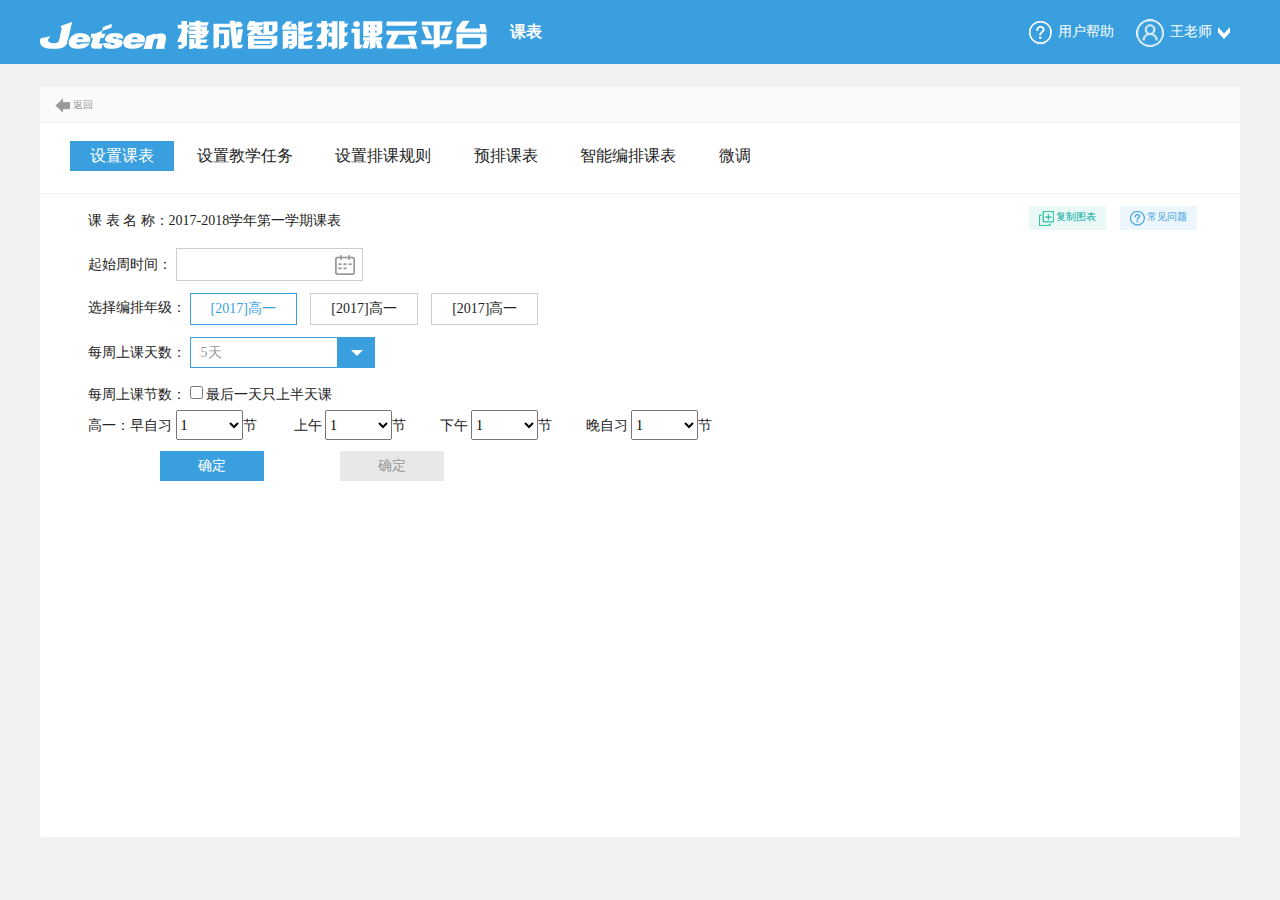
<file: paike/set_kebiao.html>
<!DOCTYPE html>
<html lang="en">

<head>
    <meta charset="UTF-8">
    <title>智能排课</title>
    <link rel="stylesheet" href="../css/reset.css">
    <link rel="stylesheet" href="../css/main.css">
    <script src="../js/jquery-1.11.2.min.js"></script>
    <script src="../common/My97DatePicker/WdatePicker.js"></script>
</head>

<body>
    <iframe src="../header.html" frameborder="0" class="iframheader"></iframe>
    <div class="indexcon">
        <div class="fanhui">
            <a href="../index.html"><img src="../img/fanhui.png" style="vertical-align:middle;margin-right:3px;margin-left:15px;">返回</a>
        </div>
        <div class="pkqh_con">
            <!--   切换的列表        -->
            <div class="qiehu_con_tit">
                <ul>
                    <a href="./set_kebiao.html"><li class="active">设置课表</li></a>
                    <a href="./set_jiaoxuerenwu.html"><li>设置教学任务</li></a>
                    <a href="./set_paike_role.html"><li>设置排课规则</li></a>
                    <a href="./set_pre_kebiao.html"><li>预排课表</li></a>
                    <a href="./zhineng_kebiao.html"><li>智能编排课表</li></a>
                    <a href="./set_weitiao.html"><li>微调</li></a>
                </ul>
            </div>
            <!--   设置课表       -->
            <div class="setkebiao">
                <div class="set_help">
                    <button class="copyTubiao"><em></em>复制图表</button>
                    <button class="btnhelp"><em></em>常见问题</button>
                </div>
                <ul>
                    <li> <b>课 表 名 称：</b><span>2017-2018学年第一学期课表</span> </li>
                    <li><b>起始周时间：</b>
                        <input class="wx_timeset" type="text" class="Wdate" onfocus="WdatePicker({lang:'zh-cn',readOnly:true,position:'absolute'})"> </li>
                    <li> <b>选择编排年级：</b>
                      <div class="wx_nianji_width">
                           <span class="active">[2017]高一</span>
                           <span>[2017]高一</span>
                           <span>[2017]高一</span>
                      </div>
                    </li>
                    <li> <b>每周上课天数：</b>
                        <select name="" id="" class="selectianshu">
                            <option value="5">5天</option>
                        </select>
                    </li>
                    <li> <b>每周上课节数：</b>
                        <input type="checkbox" id="selectjieshu">
                        <label for="selectjieshu">最后一天只上半天课</label>
                        <p class="wx_pdpx">
                           高一：早自习
                            <select name="" id="">
                                <option value="">1</option>
                            </select>节
                            <i class="wx_width50"></i>
                              上午
                            <select name="" id="">
                                <option value="">1</option>
                            </select>节<i class="wx_width50"></i> 下午
                            <select name="" id="">
                                <option value="">1</option>
                            </select>节<i class="wx_width50"></i>
                             晚自习
                            <select name="" id="">
                                <option value="">1</option>
                            </select>节
                        </p>
                        <button class="wx_sure_btn wx_ml100">确定</button>
                        <button class="wx_noaccess_btn wx_ml100" disable="true">确定</button>
                    </li>
                </ul>
            </div>
        </div>
    </div>
    <!-- 常见问题弹窗   -->
    <div class="wx_tanchuang" style="display:none;">
        <div class="wx_hide"></div>
        <div class="wx_tanchuangcon">
            <div class="tc_con_tit"> <span>常见问题</span> <img src="../img/tanchuanshanchu.png"  class="img_guanbi"> </div>
            <div class="tc_con_neirong">
                <ul>
                    <li>1.为什么在选择科目时，找不到我想设置的科目？是由于基础数据中未添加此科目；需进入基础数据管理——学校功能管理——科目管理页面进行添加，重新登录方可生效。</li>
                    <li>2.导入任课教师时，如果同一课程有多个任教老师，可以一次性导入吗？可以。在导入表格中，同一课程的任教老师之间用“，”分隔即可。</li>
                    <li>3.导入任课教师时，若出现字段不匹配该如何处理？是由于导入表格的表头字段与系统字段不匹配。需按提示依次选择Excel表格字段和系统表格字段，点击添加进行匹配；也可通过修改表格字段，使其与系统一致后，重新导入。</li>
                    <li>4.导入任课教师时，若提示教师不匹配，该如何操作？是由于导入表格的教师信息与系统不匹配。具体操作如下：若已知教师姓名不匹配原因，可直接点击不匹配行编辑修改。若不确定原因，则需导出错误信息备用，进行下一点操作。进入基础数据管理——老师管理页面，查找不匹配教师姓名或姓氏，在查询结果中确认教师未匹配的原因。若姓名错误则对应修改教师姓名；若无此教师，则点击创建老师，新建此教师。按照相同的方法，待所有不匹配教师修改一致后，重新导入即可。</li>
                    <li>5.导入任课教师后如何修改任课教师及科目课时？点击课时表格中对应单元格，在弹窗中直接修改课时或任课教师；也可选中行/列进行批量清空操作；或重新设置课时/导入任课教师。</li>
                </ul>
            </div>
        </div>
    </div>
    <!-- 删除提示弹窗   -->
    <div class="wx_tanchuang wx_delet_tips" style="display:none">
        <div class="wx_hide"></div>
        <div class="wx_tanchuangcon  wx_xgrwtc_height">
            <div class="tc_con_tit"> <span>删除</span> <img src="../img/tanchuanshanchu.png" class="img_guanbi"> </div>
            <div class="tc_con_neirong" style="margin-top:30px;">
                <div style="text-align:center"> <em class="wx_erro_icon"></em>
                    <p style="font-size:16px;">确认要删除吗？</p>
                </div>
            </div>
            <p style="margin-top:20px;text-align:center">
                <button class="tc_anniu_queding">确定</button>
                <button class="tc_anniu_quxiao">取消</button>
            </p>
        </div>
    </div>
    
    
    
    <script>
        $(function(){
            $(document).on("click",".wx_nianji_width span",function(){
                $(this).addClass("active").siblings().removeClass("active")
            })
        })
    </script>
</body>

</html>
</file>
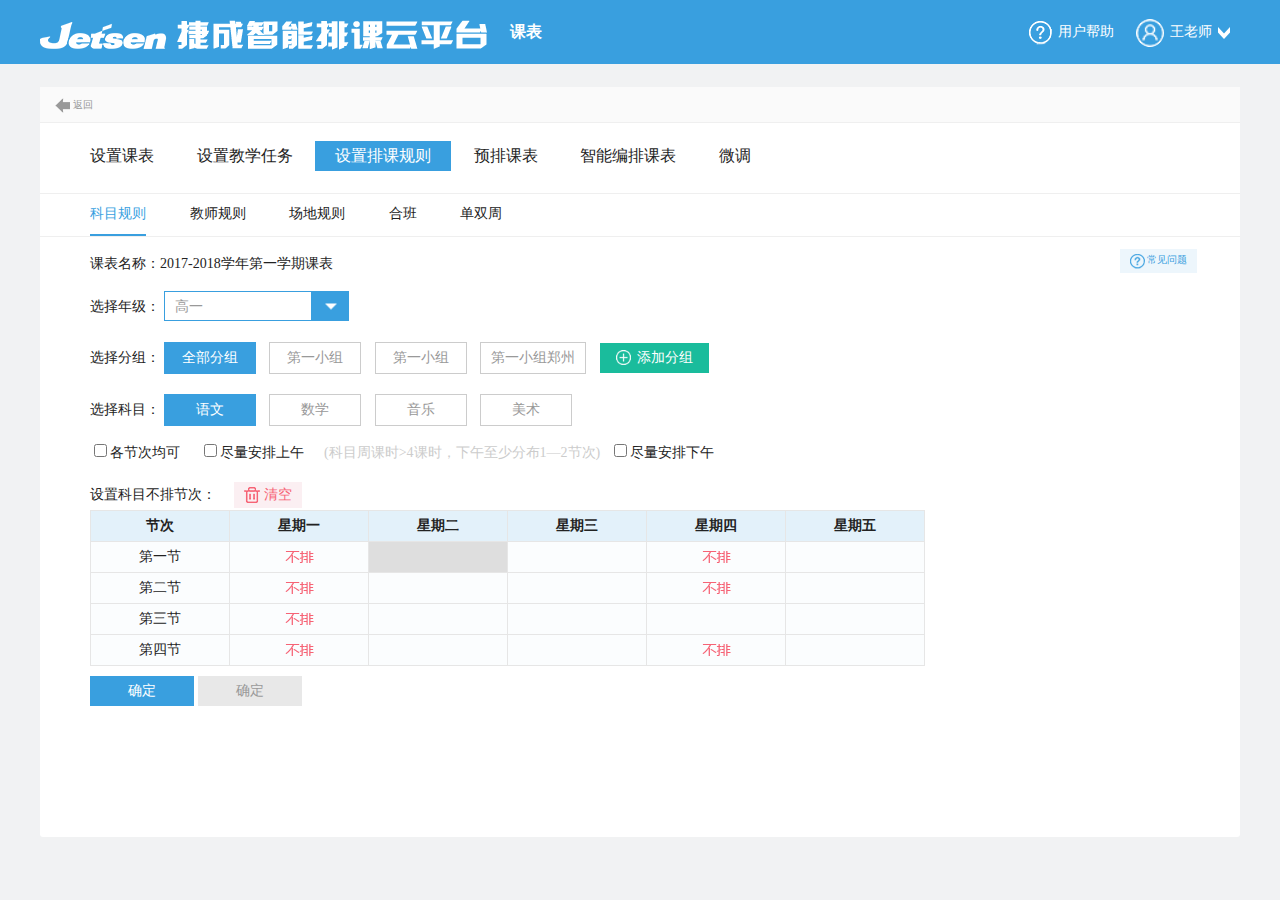
<file: paike/set_paike_role.html>
<!DOCTYPE html>
<html lang="en">

<head>
    <meta charset="UTF-8">
    <title>设置排课规则</title>
    <link rel="stylesheet" href="../css/reset.css">
    <link rel="stylesheet" href="../css/main.css">
    <script src="../js/jquery-1.11.2.min.js"></script>
    <script src="../common/My97DatePicker/WdatePicker.js"></script>
    <script src="../js/main.js"></script>
</head>
<style type="text/css">

</style>

<body>
    <iframe src="../header.html" frameborder="0" class="iframheader"></iframe>
    <div class="indexcon">
        <div class="fanhui">
            <a href="../index.html"><img src="../img/fanhui.png" style="vertical-align:middle;margin-right:3px;margin-left:15px;">返回</a>
        </div>
        <div class="pkqh_con">
            <!--   切换的列表        -->
            <div class="qiehu_con_tit">
                <ul>
                    <a href="./set_kebiao.html">
                        <li>设置课表</li>
                    </a>
                    <a href="./set_jiaoxuerenwu.html">
                        <li>设置教学任务</li>
                    </a>
                    <a href="./set_paike_role.html">
                        <li class="active">设置排课规则</li>
                    </a>
                    <a href="./set_pre_kebiao.html">
                        <li>预排课表</li>
                    </a>
                    <a href="./zhineng_kebiao.html">
                        <li>智能编排课表</li>
                    </a>
                    <a href="">
                        <li>微调</li>
                    </a>
                </ul>
            </div>
            <div class="wx_role_ul">
                <ul>
                    <li class="active">科目规则</li>
                    <li>教师规则</li>
                    <li>场地规则</li>
                    <li>合班</li>
                    <li>单双周</li>
                </ul>
            </div>
            <!--   设置课表       -->
            <div class="setkebiao" style="padding:0 30px">
                <div class="set_help">
                    <button class="btnhelp"><em></em>常见问题</button>
                </div>
                <div class="wx_set_guize_ul">
                    <!--     科目规则     -->
                    <div>
                        <ul>
                            <li><b>课表名称：</b><span>2017-2018学年第一学期课表</span></li>
                            <li><b>选择年级：</b>
                                <select name="" id="" class="wx_xuanzenianji selectianshu">
                                    <option value="">高一</option>
                                </select>
                            </li>
                            <li class="wx_fenzu_span"> <b>选择分组：</b> <span class="wx_allfz active">全部分组</span> <span>第一小组</span> <span>第一小组</span> <span>第一小组郑州</span> <i class="wx_addfz">
                                <em class="indexjia"></em>添加分组</i> </li>
                            <li class="wx_fenzu_span"> <b>选择科目：</b> <span class="active">语文</span> <span>数学</span> <span>音乐</span> <span>美术</span> </li>
                            <li class="wx_setjieshu"> <b></b>
                                <input type="checkbox" id="wx_jieci">
                                <label for="wx_jieci">各节次均可</label>
                                <input type="checkbox" id="wx_shangwu">
                                <label for="wx_shangwu">尽量安排上午</label><span class="wx_huizi wx_mr20">(科目周课时>4课时，下午至少分布1—2节次)</span>
                                <input type="checkbox" id="wx_xiawu">
                                <label for="wx_xiawu">尽量安排下午</label>
                            </li>
                            <li><b style="width:140px;">设置科目不排节次：</b>
                                <button class="index_hongse wx_qingkong"><em class="index_delet"></em>清空</button>
                                <table class="wx_setrenwu_table wx_setkemu_bupai">
                                    <thead>
                                        <tr>
                                            <th>节次</th>
                                            <th>星期一</th>
                                            <th>星期二</th>
                                            <th>星期三</th>
                                            <th>星期四</th>
                                            <th>星期五</th>
                                        </tr>
                                    </thead>
                                    <tbody>
                                        <tr>
                                            <td class="wx_jieci">第一节</td>
                                            <td class="wx_hongzi"></td>
                                            <td class="wx_no_click"></td>
                                            <td></td>
                                            <td class="wx_hongzi"></td>
                                            <td></td>
                                        </tr>
                                        <tr>
                                            <td class="wx_jieci">第二节</td>
                                            <td class="wx_hongzi"></td>
                                            <td></td>
                                            <td></td>
                                            <td class="wx_hongzi"></td>
                                            <td></td>
                                        </tr>
                                        <tr>
                                            <td class="wx_jieci">第三节</td>
                                            <td class="wx_hongzi"></td>
                                            <td></td>
                                            <td></td>
                                            <td></td>
                                            <td></td>
                                        </tr>
                                        <tr>
                                            <td class="wx_jieci">第四节</td>
                                            <td class="wx_hongzi"></td>
                                            <td></td>
                                            <td></td>
                                            <td class="wx_hongzi"></td>
                                            <td></td>
                                        </tr>
                                    </tbody>
                                </table>
                                <button class="wx_sure_btn">确定</button>
                                <button class="wx_noaccess_btn">确定</button>
                            </li>
                        </ul>
                    </div>
                    <!--     教师规则     -->
                    <div class="wx_hide_li wx_jiaoshi_guize_qie">
                        <ul>
                            <li><b>课表名称：</b><span>2017-2018学年第一学期课表</span></li>
                            <li class="wx_select_tea"><b>已选择教师：</b> <span class="active">张老师<i class="wx_delet_icon"></i></span><span>张老师<i class="wx_delet_icon"></i></span><span>张老师<i class="wx_delet_icon"></i></span><span>张老师<i class="wx_delet_icon"></i></span><span>张老师<i class="wx_delet_icon"></i></span> </li>
                            <li class="wx_shezhijs_btn"> <b style="width:260px;">教师每天最多可排课节数<input type="text" style="width:40px;margin:0 5px;">节</b> <i class="wx_width50"></i>
                                <button class="index_lanse wx_xiugai"><em class="index_delet"></em>编辑</button>
                                <button class="index_hongse wx_qingkong"><em class="index_delet"></em>删除</button>
                                <div class="fr">
                                    <button class="addkebiao" style="width:130px;"><em class="indexjia"></em>添加教师规则</button>
                                </div>
                                <table class="wx_setrenwu_table wx_setjiaoshitable" style="margin-top:10px;">
                                    <thead>
                                        <tr>
                                            <th>节次</th>
                                            <th>星期一</th>
                                            <th>星期二</th>
                                            <th>星期三</th>
                                            <th>星期四</th>
                                            <th>星期五</th>
                                        </tr>
                                    </thead>
                                    <tbody>
                                        <tr>
                                            <td class="wx_jieci">第一节</td>
                                            <td class="wx_hongzi"></td>
                                            <td></td>
                                            <td></td>
                                            <td class="wx_hongzi"></td>
                                            <td></td>
                                        </tr>
                                        <tr>
                                            <td class="wx_jieci">第二节</td>
                                            <td></td>
                                            <td></td>
                                            <td></td>
                                            <td></td>
                                            <td></td>
                                        </tr>
                                        <tr>
                                            <td class="wx_jieci">第三节</td>
                                            <td class="wx_hongzi"></td>
                                            <td></td>
                                            <td></td>
                                            <td></td>
                                            <td></td>
                                        </tr>
                                        <tr>
                                            <td class="wx_jieci">第一节</td>
                                            <td></td>
                                            <td></td>
                                            <td></td>
                                            <td></td>
                                            <td></td>
                                        </tr>
                                    </tbody>
                                </table>
                            </li>
                        </ul>
                    </div>
                    <!--   场地规则  -->
                    <div class="wx_hide_li">
                        <ul>
                            <li><b>课表名称：</b><span>2017-2018学年第一学期课表</span></li>
                            <li>
                                <div class="fr">
                                    <button onclick="insertSpaceDialog()" class="addkebiao wx_addcdrole" style="width:130px;"><em class="indexjia"></em>添加场地规则</button>
                                </div>
                                <div class="clear"></div>
                                <table class="wx_setrenwu_table wx_changdi_table">
                                    <thead>
                                        <tr>
                                            <th class="wx_xuhao_tb"></th>
                                            <th>科目</th>
                                            <!-- <th>年级</th> -->
                                            <th>科目在同一节次最多可排班级数</th>
                                            <th>操作</th>
                                        </tr>
                                    </thead>
                                    <tbody id="spaceRuleTbody"> </tbody>
                                </table>
                            </li>
                        </ul>
                    </div>
                    <!--   合班  -->
                    <div class="wx_hide_li">
                        <ul>
                            <li><b>课表名称：</b><span>2017-2018学年第一学期课表</span></li>
                            <div class="fr">
                                <button class="addkebiao wx_addcdrole" style="width:130px;"><em class="indexjia"></em>添加合班上课组</button>
                            </div>
                            <div class="clear"></div>
                            <table class="wx_heban_table">
                                <tr>
                                    <td class="kebiaoname wx_heban_width"><em class="kebiaoicon"></em>音乐一组</td>
                                    <td class="wx_cuo_width_td"> <span>2018-01-05<em class="cuoicon"></em></span> <span>2018-01-05<em class="cuoicon"></em></span> </td>
                                    <td>
                                        <button class="index_hongse"><em class="index_delet"></em>删除</button>
                                    </td>
                                </tr>
                                <tr>
                                    <td class="kebiaoname wx_heban_width"><em class="kebiaoicon"></em>音乐一组</td>
                                    <td> <span>2018-01-05<em class="cuoicon"></em></span> <span>2018-01-05<em class="cuoicon"></em></span> </td>
                                    <td>
                                        <button class="index_hongse"><em class="index_delet"></em>删除</button>
                                    </td>
                                </tr>
                                <tr>
                                    <td class="kebiaoname wx_heban_width"><em class="kebiaoicon"></em>音乐一组</td>
                                    <td> <span>2018-01-05<em class="cuoicon"></em></span> <span>2018-01-05<em class="cuoicon"></em></span> </td>
                                    <td>
                                        <button class="index_hongse"><em class="index_delet"></em>删除</button>
                                    </td>
                                </tr>
                                <tr>
                                    <td class="kebiaoname wx_heban_width"><em class="kebiaoicon"></em>音乐一组</td>
                                    <td> <span>2018-01-05<em class="cuoicon"></em></span> <span>2018-01-05<em class="cuoicon"></em></span> </td>
                                    <td>
                                        <button class="index_hongse"><em class="index_delet"></em>删除</button>
                                    </td>
                                </tr>
                                <tr>
                                    <td class="kebiaoname wx_heban_width"><em class="kebiaoicon"></em>音乐一组</td>
                                    <td> <span>2018-01-05<em class="cuoicon"></em></span> <span>2018-01-05<em class="cuoicon"></em></span> </td>
                                    <td>
                                        <button class="index_hongse"><em class="index_delet"></em>删除</button>
                                    </td>
                                </tr>
                                <tr>
                                    <td class="kebiaoname wx_heban_width"><em class="kebiaoicon"></em>音乐一组</td>
                                    <td> <span>2018-01-05<em class="cuoicon"></em></span> <span>2018-01-05<em class="cuoicon"></em></span> </td>
                                    <td>
                                        <button class="index_hongse"><em class="index_delet"></em>删除</button>
                                    </td>
                                </tr>
                            </table>
                        </ul>
                    </div>
                    <!--   单双周  -->
                    <div class="wx_hide_li">
                        <ul>
                            <li><b>课表名称：</b><span>2017-2018学年第一学期课表</span></li>
                            <li><b>选择年级：</b>
                                <select name="" id="" class="wx_xuanzenianji selectianshu">
                                    <option value="">高一</option>
                                </select>
                            </li>
                            <li class="wx_fenzu_span"> <b>选择分组：</b> <span class="wx_allfz active">全部分组</span><span>第一小组</span><span>第一小组</span><span>第一小组郑州</span> <i class="wx_addfz"><em class="indexjia"></em>添加分组</i> </li>
                            <li class="wx_fenzu_span"> <b>选择科目：</b> <span class="active">语文</span> <span>数学</span> <span>音乐</span> <span>美术</span> <span>数学</span> <span>音乐</span> <span>美术</span> </li>
                            <li> <b></b>
                                <button class="wx_sure_btn">确定</button>
                                <button class="wx_noaccess_btn">确定</button>
                                <p class="wx_huizi wx_ml100">(高一 | 自习/技术｜2017301，2017302)<span class="wx_delet_week">删除</span></p>
                                <p class="wx_huizi wx_ml100">(高一 | 自习/技术｜2017301，2017302)<span class="wx_delet_week">删除</span></p>
                                <p class="wx_huizi wx_ml100">(高一 | 自习/技术｜2017301，2017302)<span class="wx_delet_week">删除</span></p>
                            </li>
                        </ul>
                    </div>
                </div>
            </div>
        </div>
    </div>
    <!-- 常见问题弹窗   -->
    <div class="wx_tanchuang" style="display:none;">
        <div class="wx_hide"></div>
        <div class="wx_tanchuangcon">
            <div class="tc_con_tit"> <span>常见问题</span> <img src="../img/tanchuanshanchu.png" class="img_guanbi"> </div>
            <div class="tc_con_neirong">
                <ul>
                    <li>1.为什么在选择科目时，找不到我想设置的科目？是由于基础数据中未添加此科目；需进入基础数据管理——学校功能管理——科目管理页面进行添加，重新登录方可生效。</li>
                    <li>2.导入任课教师时，如果同一课程有多个任教老师，可以一次性导入吗？可以。在导入表格中，同一课程的任教老师之间用“，”分隔即可。</li>
                    <li>3.导入任课教师时，若出现字段不匹配该如何处理？是由于导入表格的表头字段与系统字段不匹配。需按提示依次选择Excel表格字段和系统表格字段，点击添加进行匹配；也可通过修改表格字段，使其与系统一致后，重新导入。</li>
                    <li>4.导入任课教师时，若提示教师不匹配，该如何操作？是由于导入表格的教师信息与系统不匹配。具体操作如下：若已知教师姓名不匹配原因，可直接点击不匹配行编辑修改。若不确定原因，则需导出错误信息备用，进行下一点操作。进入基础数据管理——老师管理页面，查找不匹配教师姓名或姓氏，在查询结果中确认教师未匹配的原因。若姓名错误则对应修改教师姓名；若无此教师，则点击创建老师，新建此教师。按照相同的方法，待所有不匹配教师修改一致后，重新导入即可。</li>
                    <li>5.导入任课教师后如何修改任课教师及科目课时？点击课时表格中对应单元格，在弹窗中直接修改课时或任课教师；也可选中行/列进行批量清空操作；或重新设置课时/导入任课教师。</li>
                </ul>
            </div>
        </div>
    </div>
    <!--添加教师规则弹窗   -->
    <div class="wx_tanchuang" style="display:none">
        <div class="wx_hide"></div>
        <div class="wx_tanchuangcon wx_addjs_tc_height">
            <div class="tc_con_tit"> <span>添加教师规则</span> <img src="../img/tanchuanshanchu.png" class="img_guanbi"> </div>
            <div class="tc_con_neirong">
                <div class="wx_select_banji_tc">
                    <p>选择班级</p>
                    <div class="banji_fenzu_tc">
                        <p> <span class="fl">
                                <input type="checkbox" id="wx_banji_all"  class="selectall"><label for="wx_banji_all">全选(已选教师0名)</label>
                            </span> <span class="fr">
                                <input type="text" placeholder="请输入姓名" class="index_xuenian wx_fenzu_seach">
                            </span> </p>
                        <div class="clear"></div>
                        <div class="wx_banji_ul">
                            <ul>
                                <li>
                                    <input type="checkbox" id="banjiid1">
                                    <label for="banjiid1">张胜男</label>
                                </li>
                                <li>
                                    <input type="checkbox" id="banjiid2" value="111">
                                    <label for="banjiid2">张胜男</label>
                                </li>
                                <li>
                                    <input type="checkbox" id="banjiid3">
                                    <label for="banjiid3">张胜男</label>
                                </li>
                                <li>
                                    <input type="checkbox" id="banjiid4">
                                    <label for="banjiid4">张胜男</label>
                                </li>
                                <li>
                                    <input type="checkbox" id="banjiid5">
                                    <label for="banjiid5">张胜男</label>
                                </li>
                                <li>
                                    <input type="checkbox" id="banjiid6">
                                    <label for="banjiid6">张胜男</label>
                                </li>
                                <li>
                                    <input type="checkbox" id="banjiid7">
                                    <label for="banjiid7">张胜男</label>
                                </li>
                                <li>
                                    <input type="checkbox" id="banjiid8">
                                    <label for="banjiid8">张胜男</label>
                                </li>
                                <li>
                                    <input type="checkbox" id="banjiid9">
                                    <label for="banjiid9">张胜男</label>
                                </li>
                                <li>
                                    <input type="checkbox" id="banjiid10">
                                    <label for="banjiid10">张胜男</label>
                                </li>
                            </ul>
                        </div>
                    </div>
                </div>
                <p class="wx_add_guize_js_p">教师最多每天可排节数
                    <input type="text" placeholder="请输入数字"> </p>
                <div class="add_jsguize_tc_table" style="height:260px;overflow: auto;">
                    <table class="wx_setrenwu_table wx_setjstc_table">
                        <thead>
                            <tr>
                                <th>节次</th>
                                <th>星期一</th>
                                <th>星期二</th>
                                <th>星期三</th>
                                <th>星期四</th>
                                <th>星期五</th>
                            </tr>
                        </thead>
                        <tbody>
                            <tr>
                                <td class="wx_jieci">第一节</td>
                                <td></td>
                                <td></td>
                                <td></td>
                                <td></td>
                                <td></td>
                            </tr>
                            <tr>
                                <td class="wx_jieci">第二节</td>
                                <td></td>
                                <td></td>
                                <td></td>
                                <td></td>
                                <td></td>
                            </tr>
                            <tr>
                                <td class="wx_jieci">第三节</td>
                                <td></td>
                                <td></td>
                                <td></td>
                                <td></td>
                                <td></td>
                            </tr>
                            <tr>
                                <td class="wx_jieci">第四节</td>
                                <td></td>
                                <td></td>
                                <td></td>
                                <td></td>
                                <td></td>
                            </tr>
                            <tr>
                                <td class="wx_jieci">第五节</td>
                                <td></td>
                                <td></td>
                                <td></td>
                                <td></td>
                                <td></td>
                            </tr>
                            <tr>
                                <td class="wx_jieci">第六节</td>
                                <td></td>
                                <td></td>
                                <td></td>
                                <td></td>
                                <td></td>
                            </tr>
                            <tr>
                                <td>第七节</td>
                                <td></td>
                                <td></td>
                                <td></td>
                                <td></td>
                                <td></td>
                            </tr>
                        </tbody>
                    </table>
                </div>
                <p style="margin-top:20px;text-align:center">
                    <button class="tc_anniu_queding">确定</button>
                    <button class="tc_anniu_quxiao">取消</button>
                </p>
            </div>
        </div>
    </div>
    <!-- 修改场地弹窗   -->
    <div id="spaceRuleDialog" class="wx_tanchuang" style="display:none">
        <div class="wx_hide"></div>
        <div class="wx_tanchuangcon  wx_changdi_height">
            <div id="spaceDialogTitle" class="tc_con_tit"> <span>添加场地规则</span> <img class="img_guanbi" src="../img/tanchuanshanchu.png"> </div>
            <div class="tc_con_neirong">
                <div>
                    <ul class="wx_set_changdi_tc">
                        <li style="height:100px;overflow-y:auto;"> <b>选择科目</b> <i id="spaceDialogSubject" class="wx_span_width">
                               <span class="active">语文</span>
                               <span>数学</span>
                               <span>英语</span>
                               <span>物理</span>
                               <span>化学</span>
                               <span>生物</span>
                          	</i> </li>
                        <li> <b>科目在同一节次最多可排班级数:</b>
                            <input id="spaceRuleClassNum" type="text"> </li>
                        <p class="wx_huizi">(如：星期五第五节，体育课受场地约束最多排3个班级上课)</p>
                    </ul>
                </div>
                <p style="margin-top:20px;text-align:center">
                    <button onclick="insertSpaceRule()" class="tc_anniu_queding">确定</button>
                    <button onclick="cancel(this)" class="tc_anniu_quxiao">取消</button>
                </p>
                <input id="spaceRuleId" type="hidden" /> </div>
        </div>
    </div>
    <!-- 合班组弹窗   -->
    <div class="wx_tanchuang" style="display:none;">
        <div class="wx_hide"></div>
        <div class="wx_tanchuangcon  wx_heban_height">
            <div class="tc_con_tit"> <span>添加合班上课组</span> <img class="img_guanbi" src="../img/tanchuanshanchu.png"> </div>
            <div class="tc_con_neirong">
                <div>
                    <ul class="wx_set_changdi_tc">
                        <li style="height:100px;overflow-y:auto;"> <b>选择科目</b> <i class="wx_span_width">
                                   <span class="active">语文</span>
                                   <span>数学</span>
                                   <span>音乐</span>
                                   <span>美术</span>
                                   <span>数学</span>
                                   <span>音乐</span>
                                   <span>美术</span>
                               </i> </li>
                        <li> <b>选择年级</b>
                            <select name="" id="">
                                <option value="">高一</option>
                            </select>
                        </li>
                        <li style="height:90px;overflow-y:auto;"> <b>选择分组</b> <i class="wx_span_width">
                                   <span class="active">全部分组</span>
                                   <span>第一小组</span>
                                   <span>第一小组</span>
                                   <span>第一小组</span>
                                   <span>第一小组</span>
                                   <span>第一小组</span>
                                   <span>第一小组</span>
                               </i> </li>
                        <li class="riqi_heban"> <span>2018-01-05</span><span>2018-01-05</span><span>2018-01-05</span> </li>
                    </ul>
                </div>
                <p style="margin-top:20px;text-align:center">
                    <button onclick="insertClassRule()" class="tc_anniu_queding">确定</button>
                    <button onclick="cancel(this)" class="tc_anniu_quxiao">取消</button>
                </p>
            </div>
        </div>
    </div>
    <!--添加分组弹窗   -->
    <div class="wx_tanchuang wx_addfenzutc" style="display:none">
        <div class="wx_hide"></div>
        <div class="wx_tanchuangcon wx_fenzu_tc_height">
            <div class="tc_con_tit"> <span>添加分组</span> <img src="../img/tanchuanshanchu.png" class="img_guanbi"> </div>
            <div class="tc_con_neirong" style="margin-top:30px;">
                <p class="wx_fenzu_p"> 分组名称
                    <input type="text"> </p>
                <div class="wx_select_banji_tc">
                    <p>选择班级</p>
                    <div class="banji_fenzu_tc">
                        <p><span class="fl"><input type="checkbox" id="wx_banji_all"><label for="wx_banji_all">全选</label></span><span class="fr"><input type="text" placeholder="请输入班级" class="index_xuenian wx_fenzu_seach"></span></p>
                        <div class="clear"></div>
                        <div class="wx_banji_ul">
                            <ul>
                                <li>
                                    <input type="checkbox" id="banjiid1">
                                    <label for="banjiid1">(1111111)班</label>
                                </li>
                                <li>
                                    <input type="checkbox" id="banjiid2">
                                    <label for="banjiid2">(1)班</label>
                                </li>
                                <li>
                                    <input type="checkbox" id="banjiid3">
                                    <label for="banjiid3">(1)班</label>
                                </li>
                                <li>
                                    <input type="checkbox" id="banjiid4">
                                    <label for="banjiid4">(1)班</label>
                                </li>
                                <li>
                                    <input type="checkbox" id="banjiid5">
                                    <label for="banjiid5">(1)班</label>
                                </li>
                                <li>
                                    <input type="checkbox" id="banjiid6">
                                    <label for="banjiid6">(1)班</label>
                                </li>
                                <li>
                                    <input type="checkbox" id="banjiid7">
                                    <label for="banjiid7">(1)班</label>
                                </li>
                                <li>
                                    <input type="checkbox" id="banjiid8">
                                    <label for="banjiid8">(1)班</label>
                                </li>
                                <li>
                                    <input type="checkbox" id="banjiid9">
                                    <label for="banjiid9">(1)班</label>
                                </li>
                                <li>
                                    <input type="checkbox" id="banjiid10">
                                    <label for="banjiid10">(1)班</label>
                                </li>
                            </ul>
                        </div>
                    </div>
                </div>
                <p style="margin-top:20px;text-align:center">
                    <button class="tc_anniu_queding">添加</button>
                    <button class="tc_anniu_quxiao">取消</button>
                </p>
            </div>
        </div>
    </div>
    <!-- 删除提示弹窗   -->
    <div class="wx_tanchuang wx_delet_tips" style="display:none">
        <div class="wx_hide"></div>
        <div class="wx_tanchuangcon  wx_xgrwtc_height">
            <div class="tc_con_tit"> <span>删除</span> <img src="../img/tanchuanshanchu.png" class="img_guanbi"> </div>
            <div class="tc_con_neirong" style="margin-top:30px;">
                <div style="text-align:center"> <em class="wx_erro_icon"></em>
                    <p style="font-size:16px;">确认要删除吗？</p>
                </div>
            </div>
            <p style="margin-top:20px;text-align:center">
                <button class="tc_anniu_queding">确定</button>
                <button class="tc_anniu_quxiao">取消</button>
            </p>
        </div>
    </div>
    <script type="text/javascript" src="../js/paike_rule.js"></script>
</body>

</html>
<script>
    //选项卡切换
    $(function () {
        $(".wx_setkemu_bupai tbody tr td").on("click", function () {
            if (!$(this).hasClass("wx_jieci") && !$(this).hasClass("wx_no_click")) {
                $(this).toggleClass("wx_hongzi")
                console.log($(this))
            }
        })
        $(".wx_setjiaoshitable tbody tr td").on("click", function () {
            if (!$(this).hasClass("wx_jieci")) {
                $(this).toggleClass("wx_hongzi")
            }
        })
        $(".wx_setjstc_table tbody tr td").on("click", function () {
            if (!$(this).hasClass("wx_jieci")) {
                $(this).toggleClass("wx_hongzi")
            }
        })
        $(document).on("mouseenter", ".wx_select_tea span", function () {
            $(this).children().show();
        });
        $(document).on("mouseleave", ".wx_select_tea span", function () {
            $(this).children().hide();
        });
        $(document).on("click", ".wx_select_tea span i.wx_delet_icon", function () {
            alert("11")
        });
    })
</script>
</file>
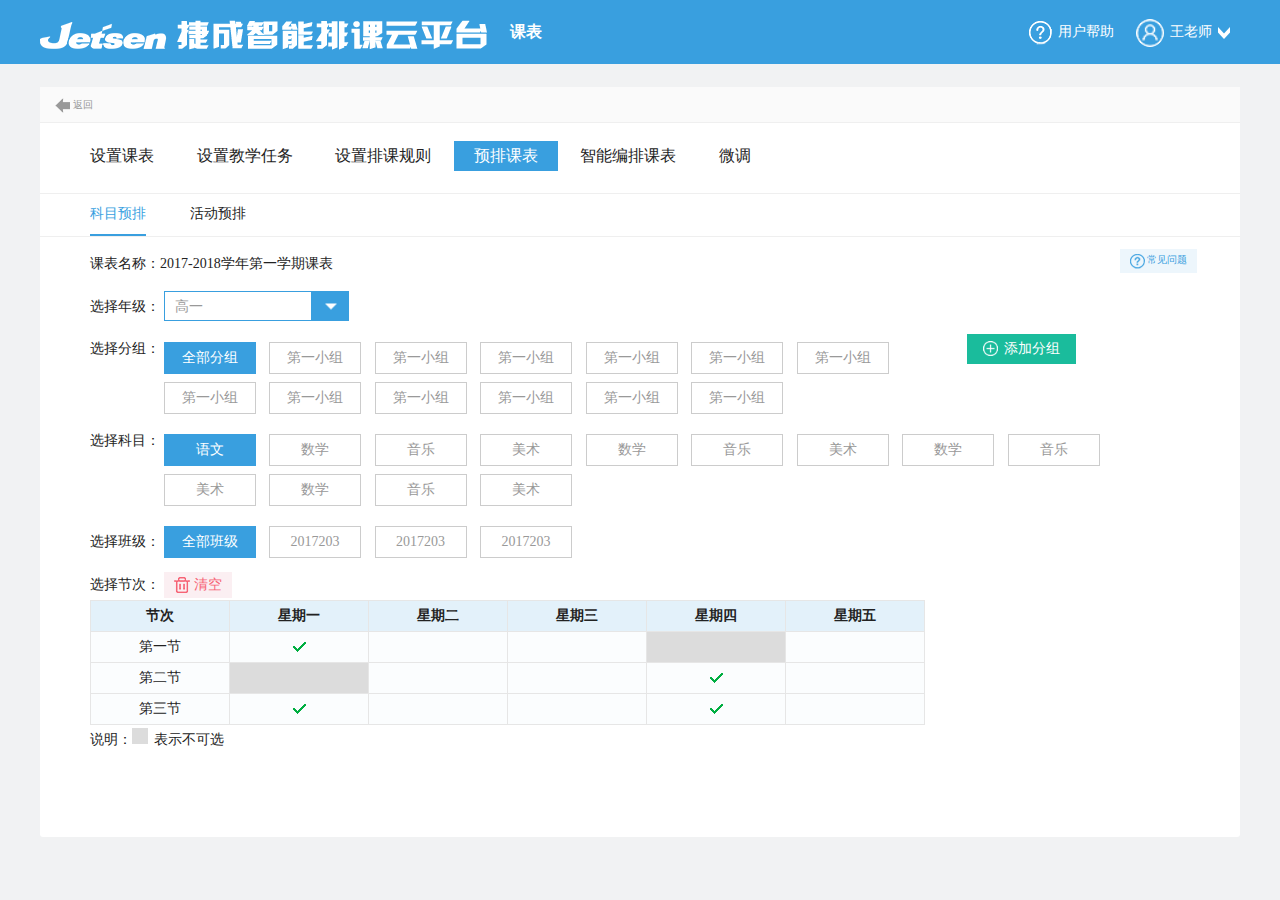
<file: paike/set_pre_kebiao.html>
<!DOCTYPE html>
<html lang="en">

<head>
    <meta charset="UTF-8">
    <title>预排课表</title>
    <link rel="stylesheet" href="../css/reset.css">
    <link rel="stylesheet" href="../css/main.css">
    <script src="../js/jquery-1.11.2.min.js"></script>
    <script src="../common/My97DatePicker/WdatePicker.js"></script>
</head>
<style>
    .wx_creat_teacher{
        width: 800px;
        display: inline-block;
    }
    
    .wx_disable{
        background: #dcdcdc;
    }
    
    .wx_kuaihui{
        width:16px;
        height:16px;
        display:inline-block;
        background: #dcdcdc;
        visibility: middle;
        margin-right: 6px;
    }
    
    .wx_creat_teacher span{
            padding: 0px 20px;
            display: inline-block;
            border: 1px solid #ccc;
            cursor: pointer;
            margin: 8px 5px;
    }
    
    .wx_creat_teacher span.active{
        color: #fff;
        background: #399fdf;
        border: 1px solid #399fdf;
    }
    
    .wx_select_pass{
        display: inline-block;
    }
    
    .wx_select_pass span{
        display: inline-block;
        border-left:0!important;
        border-top:0!important;
        border-bottom:0!important;
        border-right: 1px solid #ccc;
        color: #ccc!important;
        font-size: 14px;
        height: 20px;
        line-height: 20px;
    }

/*
    .wx_editor_btn{
        width:400px;
        position:absolute;
        top:60px;
        right:0;
    }
*/

</style>
<body>
    <iframe src="../header.html" frameborder="0" class="iframheader"></iframe>
    <div class="indexcon">
        <div class="fanhui">
            <a href="../index.html"><img src="../img/fanhui.png" style="vertical-align:middle;margin-right:3px;margin-left:15px;">返回</a>
        </div>
        <div class="pkqh_con">
            <!--   切换的列表        -->
            <div class="qiehu_con_tit">
                <ul>
                    <a href="./set_kebiao.html"><li>设置课表</li></a>
                    <a href="./set_jiaoxuerenwu.html"><li>设置教学任务</li></a>
                    <a href="./set_paike_role.html"><li>设置排课规则</li></a>
                    <a href="./set_pre_kebiao.html"><li class="active">预排课表</li></a>
                    <a href="./zhineng_kebiao.html"><li>智能编排课表</li></a>
                    <a href=""><li>微调</li></a>
                </ul>
            </div>
            <div class="wx_role_ul">
                <ul>
                    <li class="active">科目预排</li>
                    <li>活动预排</li>
                </ul>
            </div>
            <!--   设置课表       -->
            <div class="setkebiao" style="padding:0 30px">
                <div class="set_help">
                    <button class="btnhelp"><em></em>常见问题</button>
                </div>
                <div class="wx_set_guize_ul">
                    <!--  科目预排  -->
                    <div>
                        <ul>
                            <li><b>课表名称：</b><span>2017-2018学年第一学期课表</span></li>
                            <li><b>选择年级：</b>
                                <select name="" id="" class="wx_xuanzenianji selectianshu">
                                    <option value="">高一</option>
                                </select>
                            </li>
                            <li class="wx_fenzu_span">
                                 <b>选择分组：</b> 
                                 <div class="wx_xiaozu_width">
                                    <span class="wx_allfz active">全部分组</span>
                                     <span>第一小组</span>
                                     <span>第一小组</span>
                                     <span>第一小组</span>
                                     <span>第一小组</span>
                                     <span>第一小组</span>
                                     <span>第一小组</span> 
                                     <span>第一小组</span>
                                     <span>第一小组</span>
                                     <span>第一小组</span> 
                                     <span>第一小组</span>
                                     <span>第一小组</span>
                                     <span>第一小组</span> 
                                 </div>
                                 <i class="wx_addfz"><em class="indexjia"></em>添加分组</i>
                             </li>
                            <li class="wx_fenzu_span"> 
                                <b>选择科目：</b>
                                <div class="wx_div_width">
                                    <span class="active">语文</span>
                                    <span>数学</span>
                                    <span>音乐</span>
                                    <span>美术</span> 
                                    <span>数学</span>
                                    <span>音乐</span>
                                    <span>美术</span> 
                                    <span>数学</span>
                                    <span>音乐</span>
                                    <span>美术</span> 
                                    <span>数学</span>
                                    <span>音乐</span>
                                    <span>美术</span> 
                                </div>
                                
                            </li>
                            <li class="wx_fenzu_span"> 
                                <b>选择班级：</b> 
                                <span class="active">全部班级</span>
                                <span>2017203</span>
                                <span>2017203</span>
                                <span>2017203</span>
                            </li>
                            <li> 
                               <b>选择节次：</b>
                               <button class="index_hongse wx_qingkong"><em class="index_delet"></em>清空</button>
                                <table class="wx_setrenwu_table">
                                    <thead>
                                        <tr>
                                            <th>节次</th>
                                            <th>星期一</th>
                                            <th>星期二</th>
                                            <th>星期三</th>
                                            <th>星期四</th>
                                            <th>星期五</th>
                                        </tr>
                                    </thead>
                                    <tbody>
                                        <tr>
                                            <td class="wx_jieci">第一节</td>
                                            <td class="wx_duigou"></td>
                                            <td></td>
                                            <td></td>
                                            <td class="wx_disable"></td>
                                            <td></td>
                                        </tr>
                                        <tr>
                                            <td class="wx_jieci">第二节</td>
                                            <td class="wx_disable"></td>
                                            <td></td>
                                            <td></td>
                                            <td class="wx_duigou"></td>
                                            <td></td>
                                        </tr>
                                        <tr>
                                            <td class="wx_jieci">第三节</td>
                                            <td class="wx_duigou"></td>
                                            <td></td>
                                            <td></td>
                                            <td class="wx_duigou"></td>
                                            <td></td>
                                        </tr>
                                    </tbody>
                                </table>
<!--                                <button class="wx_sure_btn wx_ml30">确定</button>-->
                               <p>说明：<i class="wx_kuaihui"></i>表示不可选</p>
                            </li>
                        </ul>
                    </div>
                    <!--     活动预排     -->
                    <div class="wx_hide_li wx_jiaoshi_guize_qie">
                       
                        <ul style="display:none">
                            <li><b>课表名称：</b><span>2017-2018学年第一学期课表</span></li>
                            <div class="yupai_chuangjian">
                                <button class="addkebiao" style="width:130px;"><em class="indexjia"></em>创建活动</button>
                                <p class="wx_huizi wx_mt10 wx_beten"> 说明：用于应对多位教师一起参与教研或其它活动不参与排课的情况。如：教研组教师在周三下午 参加研讨会，通过活动预排，设置教研组教师在此节次预排这一活动；智能排课时，活动预排中所 设置的教研组教师在周三下午不会排课，并且在查看个人课表时对应这一节次会显示教研活动名称。 </p>
                            </div>
                        </ul>
                        <ul>
                            <li>
                                <b>课 表 名 称：</b><span style="margin-left:10px;">2017-2018学年第一学期课表</span>
                            </li>
                            <li>
                                <b>已选择活动：</b>
                                <div class="wx_creat_activwid">
                                    <span class="active">张珊</span>
                                    <span>张珊</span>
                                    <span>张珊</span>
                                    <span>张珊</span>
                                    <span>张珊</span>
                                    <span>张珊</span>
                                    <span>张珊</span>
                                    <span>张珊</span>
                                    <span>张珊</span>
                                    <span>张珊</span>
                                    <span>张珊</span>
                                    <span>张珊</span>
                                    <span>张珊</span>
                                    <span>张珊</span>
                                    <span>张珊</span>
                                    <span>张珊</span>
                                    <span>张珊</span>
                                    <button class="index_lanse wx_xiugai" style="margin-right: 20px;"><em class="index_delet"></em>修改</button>
                                    <button class="index_hongse wx_qingkong"><em class="index_delet"></em>删除</button>
                                </div>
                            </li>
                            <li>
                                <b>已选择教师：</b>
                                <div class="wx_creat_teacher wx_select_pass">
                                    <span>张珊</span>
                                    <span>张珊</span>
                                    <span>张珊</span>
                                    <span>张珊</span>
                                    <span>张珊</span>
                                </div>
                            </li>
                            <li class="wx_shezhijs_btn">
                               <b style="width:180px;">教师每天最多可排课节数1节</b>
                               <i class="wx_width50"></i>
                                
                                <div class="fr">
                                    <button class="addkebiao" style="width:130px;"><em class="indexjia"></em>创建活动</button>
                                </div>
                                <table class="wx_setrenwu_table wx_setjiaoshitable" style="margin-top:10px;">
                                    <thead>
                                        <tr>
                                            <th>节次</th>
                                            <th>星期一</th>
                                            <th>星期二</th>
                                            <th>星期三</th>
                                            <th>星期四</th>
                                            <th>星期五</th>
                                        </tr>
                                    </thead>
                                    <tbody>
                                        <tr>
                                            <td class="wx_jieci">第一节</td>
                                            <td class="wx_duigou"></td>
                                            <td></td>
                                            <td></td>
                                            <td class="wx_duigou"></td>
                                            <td></td>
                                        </tr>
                                        <tr>
                                            <td class="wx_jieci">第二节</td>
                                            <td></td>
                                            <td></td>
                                            <td></td>
                                            <td></td>
                                            <td></td>
                                        </tr>
                                        <tr>
                                            <td class="wx_jieci">第三节</td>
                                            <td class="wx_duigou"></td>
                                            <td></td>
                                            <td></td>
                                            <td></td>
                                            <td></td>
                                        </tr>
                                        <tr>
                                            <td class="wx_jieci">第一节</td>
                                            <td></td>
                                            <td></td>
                                            <td></td>
                                            <td></td>
                                            <td></td>
                                        </tr>
                                    </tbody>
                                </table>
                            </li>
                        </ul>
                    </div>
                </div>
            </div>
        </div>
    </div>
    
    
    <!-- 常见问题弹窗 -->
    <div class="wx_tanchuang wx_changjian" style="display:none;">
        <div class="wx_hide"></div>
        <div class="wx_tanchuangcon">
            <div class="tc_con_tit"> <span>常见问题</span> <img src="../img/tanchuanshanchu.png" class="img_guanbi"> </div>
            <div class="tc_con_neirong">
                <ul>
                    <li>1.为什么在选择科目时，找不到我想设置的科目？是由于基础数据中未添加此科目；需进入基础数据管理——学校功能管理——科目管理页面进行添加，重新登录方可生效。</li>
                    <li>2.导入任课教师时，如果同一课程有多个任教老师，可以一次性导入吗？可以。在导入表格中，同一课程的任教老师之间用“，”分隔即可。</li>
                    <li>3.导入任课教师时，若出现字段不匹配该如何处理？是由于导入表格的表头字段与系统字段不匹配。需按提示依次选择Excel表格字段和系统表格字段，点击添加进行匹配；也可通过修改表格字段，使其与系统一致后，重新导入。</li>
                    <li>4.导入任课教师时，若提示教师不匹配，该如何操作？是由于导入表格的教师信息与系统不匹配。具体操作如下：若已知教师姓名不匹配原因，可直接点击不匹配行编辑修改。若不确定原因，则需导出错误信息备用，进行下一点操作。进入基础数据管理——老师管理页面，查找不匹配教师姓名或姓氏，在查询结果中确认教师未匹配的原因。若姓名错误则对应修改教师姓名；若无此教师，则点击创建老师，新建此教师。按照相同的方法，待所有不匹配教师修改一致后，重新导入即可。</li>
                    <li>5.导入任课教师后如何修改任课教师及科目课时？点击课时表格中对应单元格，在弹窗中直接修改课时或任课教师；也可选中行/列进行批量清空操作；或重新设置课时/导入任课教师。</li>
                </ul>
            </div>
        </div>
    </div>
    
    
    <!--创建活动弹窗   -->
    <div class="wx_tanchuang wx_buildactive" style="display:none;">
        <div class="wx_hide"></div>
        <div class="wx_tanchuangcon wx_addjs_tc_height">
            <div class="tc_con_tit"> <span>创建活动</span> <img src="../img/tanchuanshanchu.png" class="img_guanbi"> </div>
            <div class="tc_con_neirong">
                <div class="wx_select_banji_tc">
                    <p>教师列表</p>
                    <div class="banji_fenzu_tc">
                        <p> <span class="fl"><input type="checkbox" id="wx_banji_all"><label for="wx_banji_all">全选(已选教师0名)</label></span><span class="fr"><input type="text" placeholder="请输入姓名" class="index_xuenian wx_fenzu_seach"></span> </p>
                        <div class="clear"></div>
                        <div class="wx_banji_ul">
                            <ul>
                                <li>
                                    <input type="checkbox" id="banjiid1">
                                    <label for="banjiid1">张胜</label>
                                </li>
                                <li>
                                    <input type="checkbox" id="banjiid2">
                                    <label for="banjiid2">张胜男</label>
                                </li>
                                <li>
                                    <input type="checkbox" id="banjiid3">
                                    <label for="banjiid3">张胜男</label>
                                </li>
                                <li>
                                    <input type="checkbox" id="banjiid4">
                                    <label for="banjiid4">张男</label>
                                </li>
                                <li>
                                    <input type="checkbox" id="banjiid5">
                                    <label for="banjiid5">张胜男</label>
                                </li>
                                <li>
                                    <input type="checkbox" id="banjiid6">
                                    <label for="banjiid6">张胜男</label>
                                </li>
                                <li>
                                    <input type="checkbox" id="banjiid7">
                                    <label for="banjiid7">张男</label>
                                </li>
                                <li>
                                    <input type="checkbox" id="banjiid8">
                                    <label for="banjiid8">张胜</label>
                                </li>
                                <li>
                                    <input type="checkbox" id="banjiid9">
                                    <label for="banjiid9">张胜男</label>
                                </li>
                                <li>
                                    <input type="checkbox" id="banjiid10">
                                    <label for="banjiid10">张胜男</label>
                                </li>
                            </ul>
                        </div>
                    </div>
                </div>
                <p class="wx_add_guize_js_p">
                   设置活动组名
                   <input type="text" placeholder="请输入名字"> 
                </p>
                <div class="add_jsguize_tc_table" style="height:260px;overflow: auto;">
                    <table class="wx_setrenwu_table">
                        <thead>
                            <tr>
                                <th>节次</th>
                                <th>星期一</th>
                                <th>星期二</th>
                                <th>星期三</th>
                                <th>星期四</th>
                                <th>星期五</th>
                            </tr>
                        </thead>
                        <tbody>
                            <tr>
                                <td>第一节</td>
                                <td></td>
                                <td></td>
                                <td></td>
                                <td class="wx_duigou"></td>
                                <td></td>
                            </tr>
                            <tr>
                                <td>第二节</td>
                                <td></td>
                                <td></td>
                                <td></td>
                                <td class="wx_duigou"></td>
                                <td></td>
                            </tr>
                            <tr>
                                <td>第三节</td>
                                <td></td>
                                <td></td>
                                <td></td>
                                <td class="wx_duigou"></td>
                                <td></td>
                            </tr>
                            <tr>
                                <td>第四节</td>
                                <td></td>
                                <td></td>
                                <td></td>
                                <td class="wx_duigou"></td>
                                <td></td>
                            </tr>
                            <tr>
                                <td>第五节</td>
                                <td></td>
                                <td></td>
                                <td></td>
                                <td class="wx_duigou"></td>
                                <td></td>
                            </tr>
                            <tr>
                                <td>第六节</td>
                                <td></td>
                                <td></td>
                                <td></td>
                                <td class="wx_duigou"></td>
                                <td></td>
                            </tr>
                            <tr>
                                <td>第七节</td>
                                <td></td>
                                <td class="wx_duigou"></td>
                                <td></td>
                                <td class="wx_duigou"></td>
                                <td></td>
                            </tr>
                        </tbody>
                    </table>
                </div>
                <p style="margin-top:20px;text-align:center">
                    <button class="tc_anniu_queding">创建</button>
                    <button class="tc_anniu_quxiao">取消</button>
                </p>
            </div>
        </div>
    </div>
    
    
    <!--添加分组弹窗   -->
    <div class="wx_tanchuang wx_addfenzutc" style="display:none">
        <div class="wx_hide"></div>
        <div class="wx_tanchuangcon wx_fenzu_tc_height">
            <div class="tc_con_tit"> <span>添加分组</span> <img src="../img/tanchuanshanchu.png"  class="img_guanbi"> </div>
            <div class="tc_con_neirong" style="margin-top:30px;">
               <p class="wx_fenzu_p">
                   分组名称 <input type="text">
               </p>
               <div class="wx_select_banji_tc">
                   <p>选择班级</p>
                   <div class="banji_fenzu_tc">
                      <p><span class="fl"><input type="checkbox" id="wx_banji_all"><label for="wx_banji_all">全选</label></span><span class="fr"><input type="text" placeholder="请输入班级" class="index_xuenian wx_fenzu_seach"></span></p> 
                       <div class="clear"></div>
                       <div class="wx_banji_ul">
                           <ul>
                               <li><input type="checkbox" id="banjiid1"><label for="banjiid1">(1111111)班</label></li>
                               <li><input type="checkbox" id="banjiid2"><label for="banjiid2">(1)班</label></li>
                               <li><input type="checkbox" id="banjiid3"><label for="banjiid3">(1)班</label></li>
                               <li><input type="checkbox" id="banjiid4"><label for="banjiid4">(1)班</label></li>
                               <li><input type="checkbox" id="banjiid5"><label for="banjiid5">(1)班</label></li>
                               <li><input type="checkbox" id="banjiid6"><label for="banjiid6">(1)班</label></li>
                               <li><input type="checkbox" id="banjiid7"><label for="banjiid7">(1)班</label></li>
                               <li><input type="checkbox" id="banjiid8"><label for="banjiid8">(1)班</label></li>
                               <li><input type="checkbox" id="banjiid9"><label for="banjiid9">(1)班</label></li>
                               <li><input type="checkbox" id="banjiid10"><label for="banjiid10">(1)班</label></li>
                           </ul>
                       </div>
                   </div>
               </div>
               <p style="margin-top:20px;text-align:center">
                   <button class="tc_anniu_queding">添加</button>
                   <button class="tc_anniu_quxiao" >取消</button>
               </p>
            </div>
        </div>
    </div>
    <!-- 删除提示弹窗   -->
    <div class="wx_tanchuang wx_delet_tips" style="display:none">
        <div class="wx_hide"></div>
        <div class="wx_tanchuangcon  wx_xgrwtc_height">
            <div class="tc_con_tit"> <span>删除</span> <img src="../img/tanchuanshanchu.png" class="img_guanbi"> </div>
            <div class="tc_con_neirong" style="margin-top:30px;">
                <div style="text-align:center"> <em class="wx_erro_icon"></em>
                    <p style="font-size:16px;">确认要删除吗？</p>
                </div>
            </div>
            <p style="margin-top:20px;text-align:center">
                <button class="tc_anniu_queding">确定</button>
                <button class="tc_anniu_quxiao">取消</button>
            </p>
        </div>
    </div>
    
    
</body>

</html>
<script>
    $(function () {
        $(".wx_role_ul ul li").on("click", function () {
            var index = $(this).index()
            $(this).addClass("active").siblings().removeClass("active")
            $(".wx_set_guize_ul>div").eq(index).show().siblings().hide();
        })
        
        $(".wx_setrenwu_table tbody tr td").on("click",function(){
            if(!$(this).hasClass("wx_jieci")){
                $(this).toggleClass("wx_duigou")
            }
        })
        
        
    })
</script>
</file>
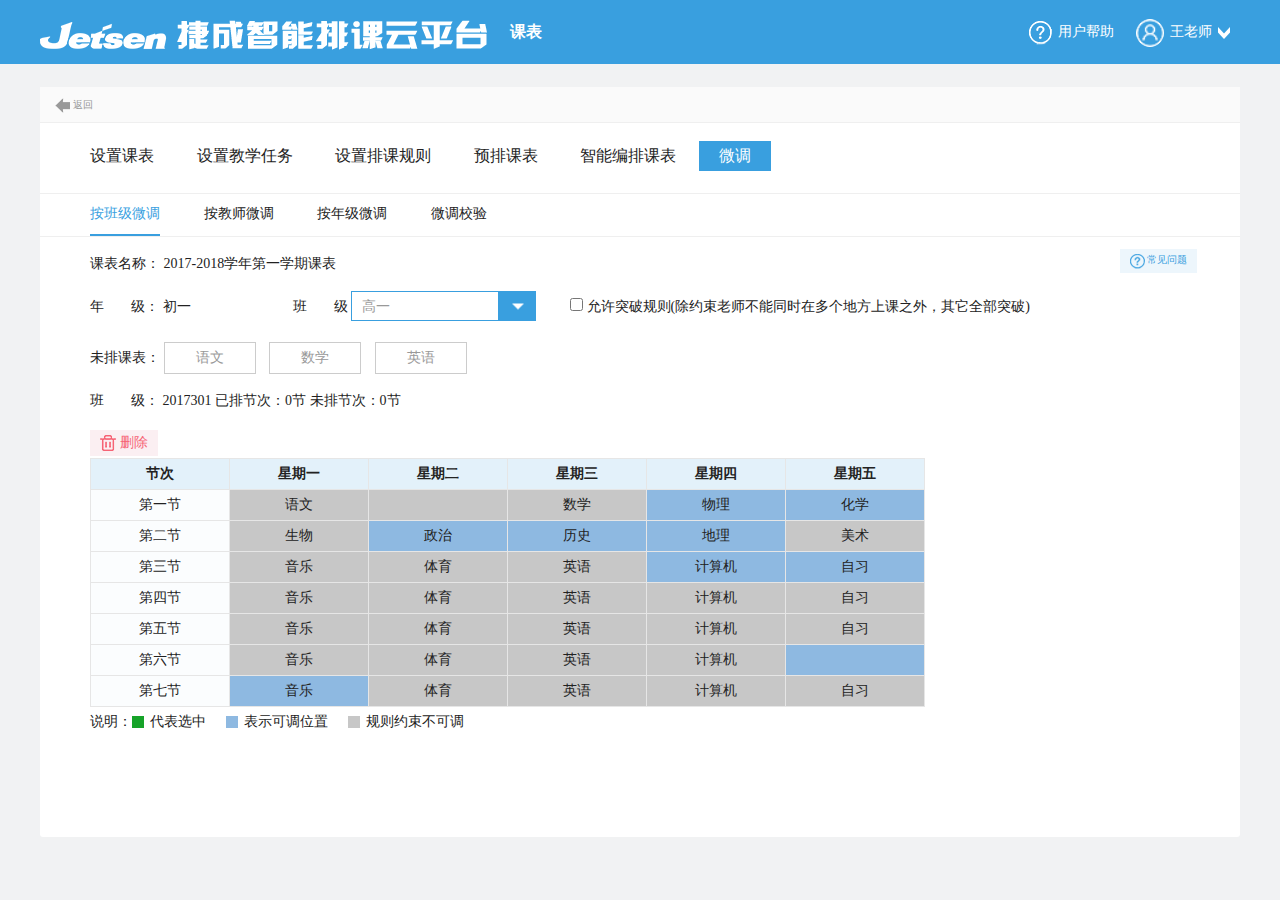
<file: paike/set_weitiao.html>
<!DOCTYPE html>
<html lang="en">

<head>
    <meta charset="UTF-8">
    <title>微调</title>
    <link rel="stylesheet" href="../css/reset.css">
    <link rel="stylesheet" href="../css/main.css">
    <script src="../js/jquery-1.11.2.min.js"></script>
    <script src="../common/My97DatePicker/WdatePicker.js"></script>
</head>
<style>
    .wx_creat_teacher {
        width: 800px;
        display: inline-block;
    }

    .wx_inline {
        display: inline-block;
    }

    .wx_creat_teacher span {
        padding: 0px 20px;
        display: inline-block;
        border: 1px solid #ccc;
        cursor: pointer;
        margin: 8px 5px;
    }

    .wx_creat_teacher span.active {
        color: #fff;
        background: #399fdf;
        border: 1px solid #399fdf;
    }

    .wx_select_pass {
        display: inline-block;
    }

    .wx_select_pass span {
        display: inline-block;
        border-left: 0!important;
        border-top: 0!important;
        border-bottom: 0!important;
        border-right: 1px solid #ccc;
        color: #ccc!important;
        font-size: 14px;
        height: 20px;
        line-height: 20px;
    }

    .wx_editor_btn {
        width: 400px;
        position: absolute;
        top: 60px;
        right: 0;
    }

    .wx_width {
        display: inline-block;
        width: 27px;
    }

    .wx_fangkuai {
        display: inline-block;
        width: 12px;
        height: 12px;
        margin-right: 6px;
        vertical-align: middle;
    }

    .wx_lvkuai {
        background: #16a329!important;
        color: #fff;
    }

    .wx_lankuai {
        background: #8eb9e1;
    }

    .wx_hongkuai {
        background: #c7c7c7;
    }

    .wx_ml20 {
        margin-left: 20px;
    }

    .wx_weipaike {
        width: 900px;
        display: inline-block;
    }

    .wx_weipaike span.active {
        background: #2fc2a5;
        border: 1px solid #2fc2a5;
    }

    table thead tr td {
        background: #e3f1fa;
        border: 1px solid #e6e6e6;
    }

    table {
        -webkit-user-select: none;
        -moz-user-select: none;
        -o-user-select: none;
        user-select: none;
    }

    #newdiv {
        position: absolute;
        background: #2fc2a5;
        height: 31px;
        border: 1px solid #ccc;
        width: 170px;
        line-height: 31px;
        cursor: move;
        text-align: center;
        color: #fff;
        display: none;
    }

    table tbody tr th {
        text-align: center;
        background: #e3f1fa;
        border: 1px solid #e6e6e6;
    }

    /*
    .wx_lvkuai {
        background: #2fc2a5;
    }
*/
</style>

<body>
    <iframe src="../header.html" frameborder="0" class="iframheader"></iframe>
    <div class="indexcon">
        <div class="fanhui">
            <a href="../index.html"><img src="../img/fanhui.png" style="vertical-align:middle;margin-right:3px;margin-left:15px;">返回</a>
        </div>
        <div class="pkqh_con">
            <!--   切换的列表        -->
            <div class="qiehu_con_tit">
                <ul>
                    <a href="./set_kebiao.html">
                        <li>设置课表</li>
                    </a>
                    <a href="./set_jiaoxuerenwu.html">
                        <li>设置教学任务</li>
                    </a>
                    <a href="./set_paike_role.html">
                        <li>设置排课规则</li>
                    </a>
                    <a href="./set_pre_kebiao.html">
                        <li>预排课表</li>
                    </a>
                    <a href="./zhineng_kebiao.html">
                        <li>智能编排课表</li>
                    </a>
                    <a href="./set_weitiao.html">
                        <li class="active">微调</li>
                    </a>
                </ul>
            </div>
            <div class="wx_role_ul">
                <ul>
                    <li class="active">按班级微调</li>
                    <li>按教师微调</li>
                    <li>按年级微调</li>
                    <li>微调校验</li>
                </ul>
            </div>
            <!--   设置课表    -->
            <div class="setkebiao" style="padding:0 30px">
                <div class="set_help">
                    <button class="btnhelp"><em></em>常见问题</button>
                </div>
                <div class="wx_set_guize_ul">
                    <!--  1-按班级微调  -->
                    <div>
                        <ul>
                            <li> <b>课表名称：</b> <span>2017-2018学年第一学期课表</span> </li>
                            <li> <b>年<i class="wx_width"></i>级：</b> <span style="width:130px;display: inline-block;">初一</span><b>班<i class="wx_width"></i>级</b>
                                <select name="" id="" class="wx_xuanzenianji selectianshu">
                                    <option value="">高一</option>
                                </select> <i class="wx_width"></i>
                                <input type="checkbox" id="tips_nianji">
                                <label for="tips_nianji">允许突破规则(除约束老师不能同时在多个地方上课之外，其它全部突破)</label>
                            </li>
                            <li class="wx_fenzu_span"> 
                                <b>未排课表：</b>
                                <div class="wx_weipaike wx_weitiao_span">
                                    <span draggable="true" ondragstart="draging(event,this)">语文</span>
                                    <span draggable="true" ondragstart="draging(event,this)">数学</span>
                                    <span draggable="true" ondragstart="draging(event,this)">英语</span>
                                </div> 
                                <i class="wx_huizi wx_inline" style="display:none">课程已满</i> 
                            </li>
                            <li class="wx_fenzu_span"> <b>班<i class="wx_width"></i>级：</b> <i>2017301  已排节次：0节  未排节次：0节</i> </li>
                            <li>
                                <button class="index_hongse wx_qingkong"><em class="index_delet"></em>删除</button>
                                <table class="wx_setrenwu_table" id="tableId" oncontextmenu="return false;">
                                    <tbody>
                                        <tr>
                                            <th>节次</th>
                                            <th>星期一</th>
                                            <th>星期二</th>
                                            <th>星期三</th>
                                            <th>星期四</th>
                                            <th>星期五</th>
                                        </tr>
                                        <tr>
                                            <td class="wx_jieci">第一节</td>
                                            <td class="wx_hongkuai">语文</td>
                                            <td class="wx_hongkuai"></td>
                                            <td class="wx_hongkuai">数学</td>
                                            <td ondrop="tuozhuai(event,this)" ondragover="genzong(event)" draggable="true" ondragstart="draging(event, this)" class="wx_lankuai">物理</td>
                                            <td ondrop="tuozhuai(event,this)" ondragover="genzong(event)" draggable="true" ondragstart="draging(event, this)" class="wx_lankuai">化学</td>
                                        </tr>
                                        <tr>
                                            <td class="wx_jieci">第二节</td>
                                            <td class="wx_hongkuai">生物</td>
                                            <td ondrop="tuozhuai(event,this)" ondragover="genzong(event)" draggable="true" ondragstart="draging(event, this)" class="wx_lankuai">政治</td>
                                            <td ondrop="tuozhuai(event,this)" ondragover="genzong(event)" draggable="true" ondragstart="draging(event, this)" class="wx_lankuai">历史</td>
                                            <td ondrop="tuozhuai(event,this)" ondragover="genzong(event)" draggable="true" ondragstart="draging(event, this)" class="wx_lankuai">地理</td>
                                            <td class="wx_hongkuai">美术</td>
                                        </tr>
                                        <tr>
                                            <td class="wx_jieci">第三节</td>
                                            <td class="wx_hongkuai">音乐</td>
                                            <td class="wx_hongkuai">体育</td>
                                            <td class="wx_hongkuai">英语</td>
                                            <td ondrop="tuozhuai(event,this)" ondragover="genzong(event)" draggable="true" ondragstart="draging(event, this)" class="wx_lankuai">计算机</td>
                                            <td ondrop="tuozhuai(event,this)" ondragover="genzong(event)" draggable="true" ondragstart="draging(event, this)" class="wx_lankuai">自习</td>
                                        </tr>
                                        <tr>
                                            <td class="wx_jieci">第四节</td>
                                            <td class="wx_hongkuai">音乐</td>
                                            <td class="wx_hongkuai">体育</td>
                                            <td class="wx_hongkuai">英语</td>
                                            <td class="wx_hongkuai">计算机</td>
                                            <td class="wx_hongkuai">自习</td>
                                        </tr>
                                        <tr>
                                            <td class="wx_jieci">第五节</td>
                                            <td class="wx_hongkuai">音乐</td>
                                            <td class="wx_hongkuai">体育</td>
                                            <td class="wx_hongkuai">英语</td>
                                            <td class="wx_hongkuai">计算机</td>
                                            <td class="wx_hongkuai">自习</td>
                                        </tr>
                                        <tr>
                                            <td class="wx_jieci">第六节</td>
                                            <td class="wx_hongkuai">音乐</td>
                                            <td class="wx_hongkuai">体育</td>
                                            <td class="wx_hongkuai">英语</td>
                                            <td class="wx_hongkuai">计算机</td>
                                            <td class="wx_lankuai"></td>
                                        </tr>
                                        <tr>
                                            <td class="wx_jieci">第七节</td>
                                            <td ondrop="tuozhuai(event,this)" ondragover="genzong(event)" draggable="true" ondragstart="draging(event, this)" class="wx_lankuai">音乐</td>
                                            <td class="wx_hongkuai">体育</td>
                                            <td class="wx_hongkuai">英语</td>
                                            <td class="wx_hongkuai">计算机</td>
                                            <td class="wx_hongkuai">自习</td>
                                        </tr>
                                    </tbody>
                                </table>
                                <p>说明：<span class="wx_fangkuai wx_lvkuai"></span>代表选中<span class="wx_fangkuai wx_lankuai wx_ml20"></span>表示可调位置<span class="wx_fangkuai wx_hongkuai wx_ml20"></span>规则约束不可调</p>
                            </li>
                        </ul>
                    </div>
                    <!--    2- 按教师微调    -->
                    <div class="wx_hide_li wx_jiaoshi_guize_qie">
                        <ul>
                            <li><b>课表名称：</b><span>2017-2018学年第一学期课表</span></li>
                            <li> <b>年<i class="wx_width"></i>级：</b>
                                <select name="" id="" class="wx_xuanzenianji selectianshu">
                                    <option value="">全部</option>
                                </select> <i class="wx_width"></i> 科目：
                                <select name="" id="" class="wx_xuanzenianji selectianshu">
                                    <option value="">全部</option>
                                </select> <i class="wx_width"></i> 教师：
                                <select name="" id="" class="wx_xuanzenianji selectianshu">
                                    <option value="">全部</option>
                                </select> <i class="wx_width"></i>
                                <p class="wx_ml100">
                                    <input type="checkbox" id="tips_role">
                                    <label for="tips_role">允许突破规则(除约束老师不能同时在多个地方上课之外，其它全部突破)</label>
                                </p>
                            </li>
                        </ul>
                    </div>
                    <!--    3- 按年级微调     -->
                    <div class="wx_hide_li wx_jiaoshi_guize_qie">
                        <ul>
                            <li> <b>课表名称：</b><span>2017-2018学年第一学期课表</span> </li>
                            <li> <b>年<i class="wx_width"></i>级：</b>
                                <select name="" id="" class="wx_xuanzenianji selectianshu">
                                    <option value="">高一</option>
                                </select> <i class="wx_width"></i>
                                <input type="checkbox" id="tips_role">
                                <label for="tips_role">允许突破规则(除约束老师不能同时在多个地方上课之外，其它全部突破)</label>
                            </li>
                            <li class="wx_shezhijs_btn">
                                <table class="wx_setrenwu_table wx_setjiaoshitable" style="margin-top:10px;">
                                    <thead>
                                        <tr>
                                            <th rowspan="2">班级</th>
                                            <th colspan="7">星期一</th>
                                            <th colspan="7">星期二</th>
                                            <th colspan="7">星期三</th>
                                            <th colspan="7">星期四</th>
                                            <th colspan="7">星期五</th>
                                        </tr>
                                        <tr>
                                            <td>1</td>
                                            <td>2</td>
                                            <td>3</td>
                                            <td>4</td>
                                            <td>5</td>
                                            <td>6</td>
                                            <td>7</td>
                                            <td>1</td>
                                            <td>2</td>
                                            <td>3</td>
                                            <td>4</td>
                                            <td>5</td>
                                            <td>6</td>
                                            <td>7</td>
                                            <td>1</td>
                                            <td>2</td>
                                            <td>3</td>
                                            <td>4</td>
                                            <td>5</td>
                                            <td>6</td>
                                            <td>7</td>
                                            <td>1</td>
                                            <td>2</td>
                                            <td>3</td>
                                            <td>4</td>
                                            <td>5</td>
                                            <td>6</td>
                                            <td>7</td>
                                            <td>1</td>
                                            <td>2</td>
                                            <td>3</td>
                                            <td>4</td>
                                            <td>5</td>
                                            <td>6</td>
                                            <td>7</td>
                                        </tr>
                                    </thead>
                                    <tbody>
                                        <tr>
                                            <td>2017302</td>
                                            <td>数</td>
                                            <td>语</td>
                                            <td>英</td>
                                            <td>化</td>
                                            <td>物</td>
                                            <td>生</td>
                                            <td>政</td>
                                            <td>地</td>
                                            <td>史</td>
                                            <td>数</td>
                                            <td>数</td>
                                            <td>生</td>
                                            <td>数</td>
                                            <td>数</td>
                                            <td>地</td>
                                            <td>数</td>
                                            <td>数</td>
                                            <td>史</td>
                                            <td>数</td>
                                            <td>政</td>
                                            <td>数</td>
                                            <td>数</td>
                                            <td>史</td>
                                            <td>数</td>
                                            <td>数</td>
                                            <td>物</td>
                                            <td>数</td>
                                            <td>数</td>
                                            <td>英</td>
                                            <td>数</td>
                                            <td>物</td>
                                            <td>史</td>
                                            <td>数</td>
                                            <td>物</td>
                                            <td>英</td>
                                        </tr>
                                        <tr>
                                            <td>2017302</td>
                                            <td>数</td>
                                            <td>语</td>
                                            <td>英</td>
                                            <td>化</td>
                                            <td>物</td>
                                            <td>生</td>
                                            <td>政</td>
                                            <td>地</td>
                                            <td>史</td>
                                            <td>数</td>
                                            <td>数</td>
                                            <td>生</td>
                                            <td>数</td>
                                            <td>数</td>
                                            <td>地</td>
                                            <td>数</td>
                                            <td>数</td>
                                            <td>史</td>
                                            <td>数</td>
                                            <td>政</td>
                                            <td>数</td>
                                            <td>数</td>
                                            <td>史</td>
                                            <td>数</td>
                                            <td>数</td>
                                            <td>物</td>
                                            <td>数</td>
                                            <td>数</td>
                                            <td>英</td>
                                            <td>数</td>
                                            <td>物</td>
                                            <td>史</td>
                                            <td>数</td>
                                            <td>物</td>
                                            <td>英</td>
                                        </tr>
                                        <tr>
                                            <td>2017302</td>
                                            <td>数</td>
                                            <td>语</td>
                                            <td>英</td>
                                            <td>化</td>
                                            <td>物</td>
                                            <td>生</td>
                                            <td>政</td>
                                            <td>地</td>
                                            <td>史</td>
                                            <td>数</td>
                                            <td>数</td>
                                            <td>生</td>
                                            <td>数</td>
                                            <td>数</td>
                                            <td>地</td>
                                            <td>数</td>
                                            <td>数</td>
                                            <td>史</td>
                                            <td>数</td>
                                            <td>政</td>
                                            <td>数</td>
                                            <td>数</td>
                                            <td>史</td>
                                            <td>数</td>
                                            <td>数</td>
                                            <td>物</td>
                                            <td>数</td>
                                            <td>数</td>
                                            <td>英</td>
                                            <td>数</td>
                                            <td>物</td>
                                            <td>史</td>
                                            <td>数</td>
                                            <td>物</td>
                                            <td>英</td>
                                        </tr>
                                    </tbody>
                                </table>
                            </li>
                        </ul>
                    </div>
                    <!--    4- 微调校验    -->
                    <div class="wx_hide_li wx_jiaoshi_guize_qie">
                        <ul>
                            <li><b>课表名称：</b><span>2017-2018学年第一学期课表</span></li>
                            <p class="wx_huizi wx_mt10"> 微调校验已完成，没有发现有冲突的课程。</p>
                            <div class="wx_jindu_bg" style="margin: 0 30px;">
                                <div class="wx_gropass"></div> <b class="wx_jindu_color">50%</b> </div>
                            <button class="wx_sure_btn">开始微调校验</button>
                            <button class="wx_noaccess_btn">开始微调校验</button>
                        </ul>
                    </div>
                </div>
            </div>
        </div>
    </div>
    <!-- 常见问题弹窗 -->
    <div class="wx_tanchuang wx_changjian" style="display:none;">
        <div class="wx_hide"></div>
        <div class="wx_tanchuangcon">
            <div class="tc_con_tit"> <span>常见问题</span> <img src="../img/tanchuanshanchu.png" class="img_guanbi"> </div>
            <div class="tc_con_neirong">
                <ul>
                    <li>1.为什么在选择科目时，找不到我想设置的科目？是由于基础数据中未添加此科目；需进入基础数据管理——学校功能管理——科目管理页面进行添加，重新登录方可生效。</li>
                    <li>2.导入任课教师时，如果同一课程有多个任教老师，可以一次性导入吗？可以。在导入表格中，同一课程的任教老师之间用“，”分隔即可。</li>
                    <li>3.导入任课教师时，若出现字段不匹配该如何处理？是由于导入表格的表头字段与系统字段不匹配。需按提示依次选择Excel表格字段和系统表格字段，点击添加进行匹配；也可通过修改表格字段，使其与系统一致后，重新导入。</li>
                    <li>4.导入任课教师时，若提示教师不匹配，该如何操作？是由于导入表格的教师信息与系统不匹配。具体操作如下：若已知教师姓名不匹配原因，可直接点击不匹配行编辑修改。若不确定原因，则需导出错误信息备用，进行下一点操作。进入基础数据管理——老师管理页面，查找不匹配教师姓名或姓氏，在查询结果中确认教师未匹配的原因。若姓名错误则对应修改教师姓名；若无此教师，则点击创建老师，新建此教师。按照相同的方法，待所有不匹配教师修改一致后，重新导入即可。</li>
                    <li>5.导入任课教师后如何修改任课教师及科目课时？点击课时表格中对应单元格，在弹窗中直接修改课时或任课教师；也可选中行/列进行批量清空操作；或重新设置课时/导入任课教师。</li>
                </ul>
            </div>
        </div>
    </div>
    <!--创建活动弹窗   -->
    <div class="wx_tanchuang wx_buildactive" style="display:none;">
        <div class="wx_hide"></div>
        <div class="wx_tanchuangcon wx_addjs_tc_height">
            <div class="tc_con_tit"> <span>创建活动</span> <img src="../img/tanchuanshanchu.png" class="img_guanbi"> </div>
            <div class="tc_con_neirong">
                <div class="wx_select_banji_tc">
                    <p>教师列表</p>
                    <div class="banji_fenzu_tc">
                        <p> <span class="fl"><input type="checkbox" id="wx_banji_all"><label for="wx_banji_all">全选(已选教师0名)</label></span><span class="fr"><input type="text" placeholder="请输入姓名" class="index_xuenian wx_fenzu_seach"></span> </p>
                        <div class="clear"></div>
                        <div class="wx_banji_ul">
                            <ul>
                                <li>
                                    <input type="checkbox" id="banjiid1">
                                    <label for="banjiid1">张胜男</label>
                                </li>
                                <li>
                                    <input type="checkbox" id="banjiid2">
                                    <label for="banjiid2">张胜男</label>
                                </li>
                                <li>
                                    <input type="checkbox" id="banjiid3">
                                    <label for="banjiid3">张胜男</label>
                                </li>
                                <li>
                                    <input type="checkbox" id="banjiid4">
                                    <label for="banjiid4">张胜男</label>
                                </li>
                                <li>
                                    <input type="checkbox" id="banjiid5">
                                    <label for="banjiid5">张胜男</label>
                                </li>
                                <li>
                                    <input type="checkbox" id="banjiid6">
                                    <label for="banjiid6">张胜男</label>
                                </li>
                                <li>
                                    <input type="checkbox" id="banjiid7">
                                    <label for="banjiid7">张胜男</label>
                                </li>
                                <li>
                                    <input type="checkbox" id="banjiid8">
                                    <label for="banjiid8">张胜男</label>
                                </li>
                                <li>
                                    <input type="checkbox" id="banjiid9">
                                    <label for="banjiid9">张胜男</label>
                                </li>
                                <li>
                                    <input type="checkbox" id="banjiid10">
                                    <label for="banjiid10">张胜男</label>
                                </li>
                            </ul>
                        </div>
                    </div>
                </div>
                <p class="wx_add_guize_js_p"> 设置活动组名
                    <input type="text" placeholder="请输入名字"> </p>
                <div class="add_jsguize_tc_table" style="height:260px;overflow: auto;">
                    <table class="wx_setrenwu_table">
                        <thead>
                            <tr>
                                <th>节次</th>
                                <th>星期一</th>
                                <th>星期二</th>
                                <th>星期三</th>
                                <th>星期四</th>
                                <th>星期五</th>
                            </tr>
                        </thead>
                        <tbody>
                            <tr>
                                <td>第一节</td>
                                <td></td>
                                <td></td>
                                <td></td>
                                <td class="wx_duigou"></td>
                                <td></td>
                            </tr>
                            <tr>
                                <td>第二节</td>
                                <td></td>
                                <td></td>
                                <td></td>
                                <td class="wx_duigou"></td>
                                <td></td>
                            </tr>
                            <tr>
                                <td>第三节</td>
                                <td></td>
                                <td></td>
                                <td></td>
                                <td class="wx_duigou"></td>
                                <td></td>
                            </tr>
                            <tr>
                                <td>第四节</td>
                                <td></td>
                                <td></td>
                                <td></td>
                                <td class="wx_duigou"></td>
                                <td></td>
                            </tr>
                            <tr>
                                <td>第五节</td>
                                <td></td>
                                <td></td>
                                <td></td>
                                <td class="wx_duigou"></td>
                                <td></td>
                            </tr>
                            <tr>
                                <td>第六节</td>
                                <td></td>
                                <td></td>
                                <td></td>
                                <td class="wx_duigou"></td>
                                <td></td>
                            </tr>
                            <tr>
                                <td>第七节</td>
                                <td></td>
                                <td class="wx_duigou"></td>
                                <td></td>
                                <td class="wx_duigou"></td>
                                <td></td>
                            </tr>
                        </tbody>
                    </table>
                </div>
                <p style="margin-top:20px;text-align:center">
                    <button class="tc_anniu_queding">创建</button>
                    <button class="tc_anniu_quxiao">取消</button>
                </p>
            </div>
        </div>
    </div>
    <!--添加分组弹窗   -->
    <div class="wx_tanchuang wx_addfenzutc" style="display:none">
        <div class="wx_hide"></div>
        <div class="wx_tanchuangcon wx_fenzu_tc_height">
            <div class="tc_con_tit"> <span>添加分组</span> <img src="../img/tanchuanshanchu.png" class="img_guanbi"> </div>
            <div class="tc_con_neirong" style="margin-top:30px;">
                <p class="wx_fenzu_p"> 分组名称
                    <input type="text"> </p>
                <div class="wx_select_banji_tc">
                    <p>选择班级</p>
                    <div class="banji_fenzu_tc">
                        <p><span class="fl"><input type="checkbox" id="wx_banji_all"><label for="wx_banji_all">全选</label></span><span class="fr"><input type="text" placeholder="请输入班级" class="index_xuenian wx_fenzu_seach"></span></p>
                        <div class="clear"></div>
                        <div class="wx_banji_ul">
                            <ul>
                                <li>
                                    <input type="checkbox" id="banjiid1">
                                    <label for="banjiid1">(1111111)班</label>
                                </li>
                                <li>
                                    <input type="checkbox" id="banjiid2">
                                    <label for="banjiid2">(1)班</label>
                                </li>
                                <li>
                                    <input type="checkbox" id="banjiid3">
                                    <label for="banjiid3">(1)班</label>
                                </li>
                                <li>
                                    <input type="checkbox" id="banjiid4">
                                    <label for="banjiid4">(1)班</label>
                                </li>
                                <li>
                                    <input type="checkbox" id="banjiid5">
                                    <label for="banjiid5">(1)班</label>
                                </li>
                                <li>
                                    <input type="checkbox" id="banjiid6">
                                    <label for="banjiid6">(1)班</label>
                                </li>
                                <li>
                                    <input type="checkbox" id="banjiid7">
                                    <label for="banjiid7">(1)班</label>
                                </li>
                                <li>
                                    <input type="checkbox" id="banjiid8">
                                    <label for="banjiid8">(1)班</label>
                                </li>
                                <li>
                                    <input type="checkbox" id="banjiid9">
                                    <label for="banjiid9">(1)班</label>
                                </li>
                                <li>
                                    <input type="checkbox" id="banjiid10">
                                    <label for="banjiid10">(1)班</label>
                                </li>
                            </ul>
                        </div>
                    </div>
                </div>
                <p style="margin-top:20px;text-align:center">
                    <button class="tc_anniu_queding">添加</button>
                    <button class="tc_anniu_quxiao">取消</button>
                </p>
            </div>
        </div>
    </div>
    <!-- 删除提示弹窗   -->
    <div class="wx_tanchuang wx_delet_tips" style="display:none">
        <div class="wx_hide"></div>
        <div class="wx_tanchuangcon  wx_xgrwtc_height">
            <div class="tc_con_tit"> <span>删除</span> <img src="../img/tanchuanshanchu.png" class="img_guanbi"> </div>
            <div class="tc_con_neirong" style="margin-top:30px;">
                <div style="text-align:center"> <em class="wx_erro_icon"></em>
                    <p style="font-size:16px;">确认要删除吗？</p>
                </div>
            </div>
            <p style="margin-top:20px;text-align:center">
                <button class="tc_anniu_queding">确定</button>
                <button class="tc_anniu_quxiao">取消</button>
            </p>
        </div>
    </div>
</body>

</html>

<script>
        function genzong(ev) {
            ev.preventDefault();
        }

        var yuandiv = null;

        function draging(ev, divdom) {
            yuandiv = divdom;
            ev.dataTransfer.setData("text/html", divdom.innerHTML);
        }

        function tuozhuai(ev, divdom) {
            ev.preventDefault();
            console.log(yuandiv)
            yuandiv.className = "wx_lankuai";
            divdom.className = "wx_lvkuai";
            if(yuandiv.tagName=="SPAN"){
                    yuandiv.style.display="none";
                }
            if (yuandiv != divdom) {
                yuandiv.innerHTML = divdom.innerHTML;
                divdom.innerHTML = ev.dataTransfer.getData("text/html");
            }
        }
</script>


<script>
    $(function() {
        
        $(".wx_role_ul ul li").on("click", function() {
            var index = $(this).index()
            $(this).addClass("active").siblings().removeClass("active")
            $(".wx_set_guize_ul>div").eq(index).show().siblings().hide();
        });

        //点击td拖拽
        $(document).on("mousedown", "#tableId tbody tr td", function() {
            if ($(this).hasClass("wx_jieci")) {} else {
                $("table tr td").removeClass("wx_lvkuai");
                $(this).addClass("wx_lvkuai");
                $(this).attr('')
            }
        });

        $(document).on("click", ".wx_weipaike span", function() {
            $(this).addClass("active").siblings().removeClass();
        })

    })
</script>
</file>
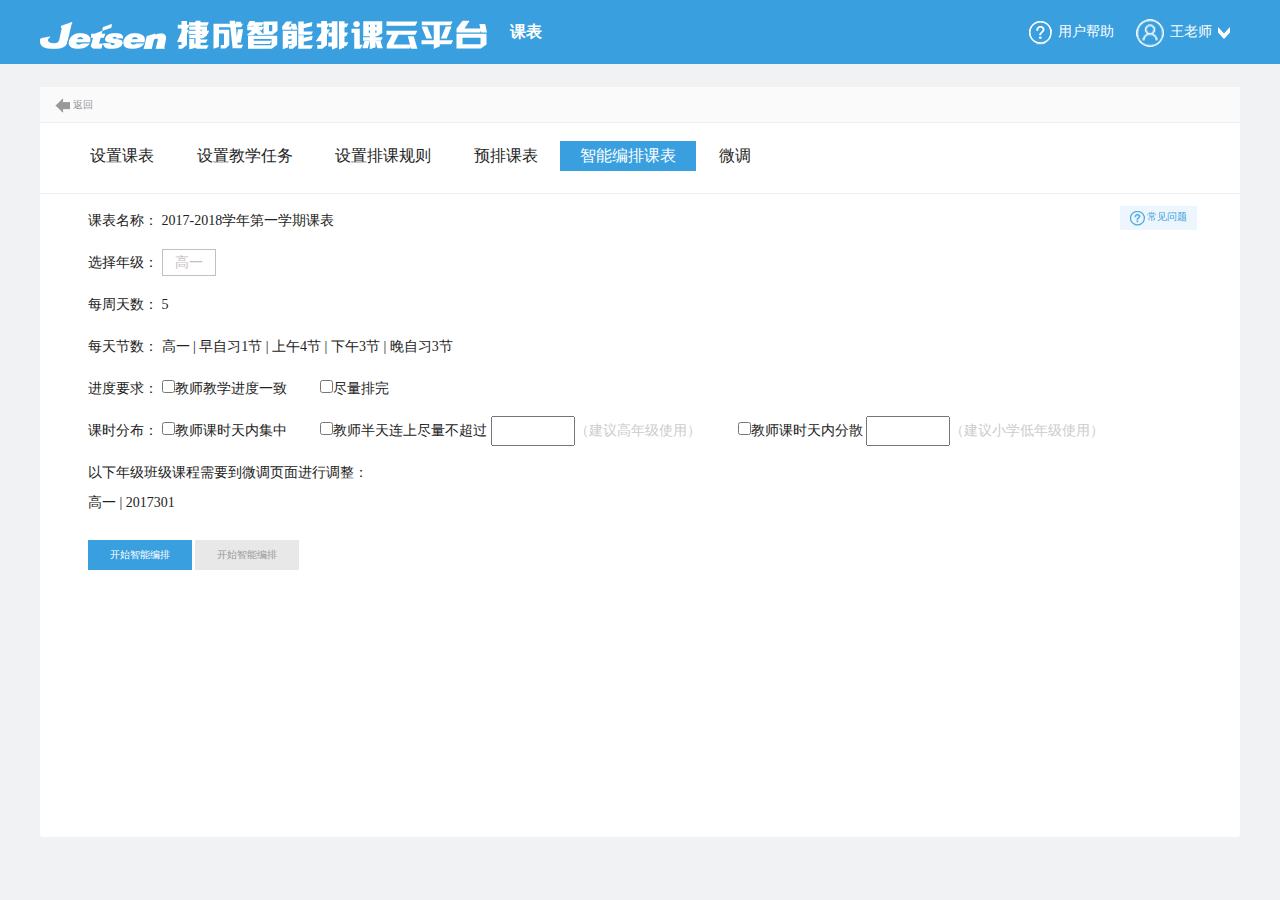
<file: paike/zhineng_kebiao.html>
<!DOCTYPE html>
<html lang="en">

<head>
    <meta charset="UTF-8">
    <title>智能编排课表</title>
    <link rel="stylesheet" href="../css/reset.css">
    <link rel="stylesheet" href="../css/main.css">
    <script src="../js/jquery-1.11.2.min.js"></script>
    <script src="../common/My97DatePicker/WdatePicker.js"></script>
</head>

<body>
    <iframe src="../header.html" frameborder="0" class="iframheader"></iframe>
    <div class="indexcon">
        <div class="fanhui">
            <a href="../index.html"><img src="../img/fanhui.png" style="vertical-align:middle;margin-right:3px;margin-left:15px;">返回</a>
        </div>
        <div class="pkqh_con">
            <!--   切换的列表        -->
            <div class="qiehu_con_tit">
                <ul>
                    <a href="./set_kebiao.html"><li>设置课表</li></a>
                    <a href="./set_jiaoxuerenwu.html"><li>设置教学任务</li></a>
                    <a href="./set_paike_role.html"><li>设置排课规则</li></a>
                    <a href="./set_pre_kebiao.html"><li>预排课表</li></a>
                    <a href="./zhineng_kebiao.html"><li class="active">智能编排课表</li></a>
                    <a href=""><li>微调</li></a>
                </ul>
            </div>
            <!--   设置课表       -->
            <div class="setkebiao">
                <div class="set_help">
                    <button class="btnhelp"><em></em>常见问题</button>
                </div>
                <ul>
                    <li> 
                        <b>课表名称：</b>
                        <span>2017-2018学年第一学期课表</span> 
                    </li>
                    <li>
                       <b>选择年级：</b>
                        <input type="checkbox" id="zhinengnianji" class="selectnianji">
                        <label for="zhinengnianji">高一</label>
                    </li>
                    <li> 
                       <b>每周天数：</b>
                        5
                    </li>
                    <li> 
                       <b>每天节数：</b>
                        高一   |   早自习1节   |   上午4节   |   下午3节   |   晚自习3节
                    </li>
                    <li>
                       <b>进度要求：</b>
                        <input type="checkbox" id="selectjieshu"><label for="selectjieshu">教师教学进度一致</label><i class="wx_width50"></i>
                        <input type="checkbox" id="jinliangpaiwan"><label for="jinliangpaiwan">尽量排完</label>
                    </li>
                    <li class="wx_keshifenbu"> 
                       <b>课时分布：</b>
                        <input type="checkbox" id="selectjieshu1"><label for="selectjieshu1">教师课时天内集中</label><i class="wx_width50"></i>
                        <input type="checkbox" id="jinliangpaiwan2"><label for="jinliangpaiwan2">教师半天连上尽量不超过</label>
                        <input type="text"><span class="wx_huizi">（建议高年级使用）</span>
                        <i class="wx_width50"></i>
                        <input type="checkbox" id="jinliangpaiwan3"><label for="jinliangpaiwan3">教师课时天内分散</label>
                        <input type="text"><span class="wx_huizi">（建议小学低年级使用）</span>
                    </li>
                    <li class="wx_li_duli">
                        <p>以下年级班级课程需要到微调页面进行调整：</p>
                        <p>高一 | 2017301</p>
                    </li>
                    <p>
                        <button class="wx_sure_btn">开始智能编排</button>
                        <button class="wx_noaccess_btn">开始智能编排</button>
                    </p>
                </ul>
            </div>
        </div>
    </div>
    <!-- 常见问题弹窗   -->
    <div class="wx_tanchuang wx_changjian" style="display:none;">
        <div class="wx_hide"></div>
        <div class="wx_tanchuangcon">
            <div class="tc_con_tit"> <span>常见问题</span> <img src="../img/tanchuanshanchu.png" class="img_guanbi"> </div>
            <div class="tc_con_neirong">
                <ul>
                    <li>1.为什么在选择科目时，找不到我想设置的科目？是由于基础数据中未添加此科目；需进入基础数据管理——学校功能管理——科目管理页面进行添加，重新登录方可生效。</li>
                    <li>2.导入任课教师时，如果同一课程有多个任教老师，可以一次性导入吗？可以。在导入表格中，同一课程的任教老师之间用“，”分隔即可。</li>
                    <li>3.导入任课教师时，若出现字段不匹配该如何处理？是由于导入表格的表头字段与系统字段不匹配。需按提示依次选择Excel表格字段和系统表格字段，点击添加进行匹配；也可通过修改表格字段，使其与系统一致后，重新导入。</li>
                    <li>4.导入任课教师时，若提示教师不匹配，该如何操作？是由于导入表格的教师信息与系统不匹配。具体操作如下：若已知教师姓名不匹配原因，可直接点击不匹配行编辑修改。若不确定原因，则需导出错误信息备用，进行下一点操作。进入基础数据管理——老师管理页面，查找不匹配教师姓名或姓氏，在查询结果中确认教师未匹配的原因。若姓名错误则对应修改教师姓名；若无此教师，则点击创建老师，新建此教师。按照相同的方法，待所有不匹配教师修改一致后，重新导入即可。</li>
                    <li>5.导入任课教师后如何修改任课教师及科目课时？点击课时表格中对应单元格，在弹窗中直接修改课时或任课教师；也可选中行/列进行批量清空操作；或重新设置课时/导入任课教师。</li>
                </ul>
            </div>
        </div>
    </div>
    
    <!-- 智能编排弹窗   -->
    <div class="wx_tanchuang wx_jindubus" style="display:none">
        <div class="wx_hide"></div>
        <div class="wx_tanchuangcon  wx_xgrwtc_height">
            <div class="tc_con_tit"> <span>正在智能编排</span> <img src="../img/tanchuanshanchu.png"  class="img_guanbi"> </div>
            <div class="tc_con_neirong" style="margin-top:30px;">
               <div style="margin-top:30px;">
                    <div class="wx_jindu_bg">
                        <div class="wx_gropass"></div>
                        <b class="wx_jindu_color">50%</b>
                        <p class="wx_mt_6"><em class="wx_jindu_icon"></em>加载基础数据</p>
                    </div>
               </div>
            </div>
        </div>
    </div>
    
    <!-- 删除提示弹窗   -->
    <div class="wx_tanchuang wx_delet_tips" style="display:none">
        <div class="wx_hide"></div>
        <div class="wx_tanchuangcon  wx_xgrwtc_height">
            <div class="tc_con_tit"> <span>删除</span> <img src="../img/tanchuanshanchu.png"  class="img_guanbi"> </div>
            <div class="tc_con_neirong" style="margin-top:30px;">
               <div style="text-align:center">
                   <em class="wx_erro_icon"></em>
                   <p style="font-size:16px;">确认要删除吗？</p>
               </div>
            </div>
            <p style="margin-top:20px;text-align:center">
               <button class="tc_anniu_queding">确定</button>
               <button class="tc_anniu_quxiao">取消</button>
            </p>
        </div>
    </div>
 
</body>

</html>
</file>
<file: css/main.css>
.fl {
    float: left;
}

.fr {
    float: right;
}

button {
    cursor: pointer;
}

.wx_xiaozu_width span i {
    width: 14px;
    height: 14px;
    display: block;
    background: url(../img/shanchuxz.png)no-repeat;
    right: -7px;
    top: -7px;
    position: absolute;
    cursor: pointer;
}

input,
select,
button {
    outline: none;
}

.wx_huizi {
    color: #ccc
}

.wx_ml100 {
    margin-left: 72px;
}

.wx_beten {
    text-align: justify;
}

.wx_mt100 {
    margin-top: 200px;
}

.clear {
    clear: both;
}

.content {
    margin: 0 auto;
    height: 100%;
}


/*弹窗*/

.wx_tanchuang {
    position: fixed;
    left: 0;
    top: 0;
    right: 0;
    bottom: 0;
}

.wx_tanchuang .wx_hide {
    position: fixed;
    left: 0;
    top: 0;
    right: 0;
    bottom: 0;
    background: rgba(0, 0, 0, .3);
    z-index: 99;
}

.wx_tanchuang .wx_tanchuangcon {
    width: 661px;
    height: 547px;
    background: #fff;
    z-index: 100;
    position: fixed;
    left: 0;
    top: 0;
    right: 0;
    bottom: 0;
    margin: auto;
}

.wx_tanchuang .wx_tanchuangcon .tc_con_tit {
    height: 50px;
    background: #399fdf;
    text-align: center;
    color: #fff;
    line-height: 50px;
    font-size: 16px;
    position: relative;
}

.wx_tanchuang .wx_tanchuangcon .tc_con_neirong {
    padding: 10px 20px;
}

.wx_tanchuang .wx_tanchuangcon .tc_con_neirong ul li {
    line-height: 20px;
    margin: 5px 0;
    font-size: 14px;
}

.header {
    width: 1200px;
    position: relative;
    margin: 0 auto;
    height: 100%;
}

.header .logo {
    width: 448px;
    height: 29px;
    background: url(../img/logo.png)no-repeat;
    margin-top: 35px;
}

.homelogo {
    width: 23px;
    height: 21px;
    background: url(../img/jiaoyu_03.png)no-repeat;
    display: inline-block;
    vertical-align: bottom;
}

.jiaoyu {
    font-size: 16px;
    margin-left: 4px;
}

.jiaoyu a {
    color: #fff;
}

.yunkongjian {
    margin-top: 40px;
}

.paikelogo {
    width: 658px;
    height: 442px;
    background: url(../img/zhinengpaike_03.png)no-repeat;
    background-size: 100%;
    position: absolute;
    top: 14%;
    left: -68px;
    cursor: pointer;
}

.paikelogo:hover {
    box-shadow: 0px 0px 48px #2d89ce;
}

.loginbox_two {
    width: 658px;
    height: 445px;
    background: url(../img/xingaokao_03.png)no-repeat;
    background-size: 100%;
    position: absolute;
    top: 14%;
    right: -66px;
    cursor: pointer;
}

.loginbox_two:hover {
    box-shadow: 0px 0px 48px #2d89ce;
}

.loginbox {
    width: 361px;
    height: 358px;
    background: #fff;
    border-radius: 4px;
    position: absolute;
    top: 14%;
    right: 0;
    padding: 38px;
}

.boxtit {
    height: 50px;
    line-height: 18px;
    font-size: 18px;
    text-align: center;
}

.loginbox ul {
    margin-top: 15px;
}

.loginbox ul li {
    margin-bottom: 15px;
    color: #4f5355;
}

.loginbox ul li p {
    font-size: 16px;
    margin-bottom: 5px;
}

.erroLogin {
    text-align: left;
    color: #ff0b0b;
}

.loginbox ul li input {
    width: 100%;
    height: 36px;
    border: 1px solid #e0e0e0;
    text-indent: 10px;
    color: #666;
    font-size: 14px;
}

.forgetpass {
    text-align: right;
    font-size: 16px;
    margin-top: 10px;
}

.forgetpass a {
    color: #399fe1;
}

.tjbtnlogin {
    text-align: center;
    margin-top: 50px;
}

.tjbtnlogin button {
    width: 100%;
    height: 40px;
    border: none;
    background: #399fe1;
    color: #fff;
    font-size: 16px;
    cursor: pointer;
    outline: none;
}

.bootm {
    height: 16%;
    position: fixed;
    bottom: 0;
    background: #f6f6f6;
    z-index: 100;
    left: 0;
    right: 0;
    text-align: center;
    overflow: hidden;
    color: #333333;
}

.botmcon {
    width: 900px;
    margin: auto;
    font-size: 14px;
    padding: 3%;
}

.footfont {
    display: flex;
    flex-wrap: wrap;
    justify-content: space-between;
}

.huitiao {
    position: fixed;
    left: 0;
    right: 0;
    bottom: 16%;
    height: 10px;
    background: rgba(0, 0, 0, .2)
}


/*首页*/

body {
    background: #f1f2f3;
}

.iframheader {
    width: 100%;
    height: 85px;
    overflow: hidden;
    min-width: 1200px;
}

.indexcon {
    width: 1200px;
    min-height: 700px;
    background: #fff;
    margin: 0 auto;
    /*    margin-top: 20px;*/
    border-radius: 3px;
    padding: 0 0 50px 0;
}

.indexkbtit {
    padding: 30px;
}

.indexjia {
    width: 15px;
    height: 15px;
    display: inline-block;
    background: url(../img/tianjia.png);
    background-size: contain;
    vertical-align: sub;
    margin-right: 6px;
}

.addkebiao {
    width: 101px;
    height: 29px;
    /*    background: #399fdf;*/
    background: #1abc9c;
    border: 0;
    color: #fff;
    cursor: pointer;
}

.kebiaoicon {
    width: 26px;
    height: 26px;
    display: inline-block;
    background: url(../img/kechengbiao.png)no-repeat;
    vertical-align: middle;
    margin-right: 5px;
}

.cuoicon {
    width: 14px;
    height: 14px;
    display: inline-block;
    background: url(../img/cuo.png)no-repeat;
    vertical-align: middle;
    margin-left: 5px;
}

.wx_noaccess_btn {
    width: 104px;
    height: 30px;
    border: 0;
    background: #e8e8e8;
    color: #999;
    margin-top: 10px;
    cursor: no-drop;
}

.wx_heban_table {
    margin-top: 20px;
}

.wx_heban_table tr:last-child {
    border-bottom: 1px solid #f1f2f3;
}

.wx_heban_table td {
    text-align: left;
}

.wx_heban_height {
    height: 450px!important;
}

.riqi_heban span {
    background: #f6f6f6;
    border: 1px solid #f6f6f6!important;
}

.wx_cuo_width_td {
    width: 860px;
}

.wx_heban_table td button {
    border: 0;
    padding: 4px 10px;
    font-size: 14px;
}

.wx_heban_table td button em {
    margin-right: 4px;
}

.wx_heban_width {
    width: 130px!important;
}

.wx_heban_table tr td span {
    display: inline-block;
    padding: 4px 20px;
    background: #f2f4f5;
    cursor: pointer;
    margin: 0 20px 0 0;
}

.table_paike {
    width: 100%;
    margin-top: 20px;
    font-size: 14px;
}

.table_paike tr {
    height: 60px;
    border-top: 1px solid #f1f2f3
}

.table_paike tr:last-child {
    border-bottom: 1px solid #f1f2f3
}

.table_paike tr:nth-child(odd) {
    background: #fbfdfe;
}

.table_paike tr td:nth-child(1) em {
    display: inline-block;
    margin-right: 18px;
    vertical-align: middle;
}

.table_paike tr td button em {
    display: inline-block;
    margin-right: 5px;
    vertical-align: middle;
}

.table_paike tr td button {
    min-width: 56px;
    height: 24px;
    border: none;
    cursor: pointer;
    line-height: 24px;
    border-radius: 2px;
    outline: none;
    padding: 0 2px;
}

.index_see {
    width: 17px;
    height: 11px;
    display: inline-block;
    background: url(../img/chakan.png)no-repeat;
}

.index_fabu {
    width: 16px;
    height: 15px;
    background: url(../img/fabu.png)no-repeat;
}

.index_paikeicon {
    width: 14px;
    height: 15px;
    background: url(../img/paike_icon.png)no-repeat;
}

.index_delet {
    width: 16px;
    height: 16px;
    background: url(../img/shanchu.png)no-repeat;
}

.kebiaoname {
    padding-left: 30px;
    width: 500px
}

.kebiaodata {
    width: 230px;
}

.index_xuenian {
    width: 277px;
    height: 31px;
    border: 1px solid #399fdf;
    appearance: none;
    -moz-appearance: none;
    -webkit-appearance: none;
    background: url(../img/select_bg.png)no-repeat right;
    text-indent: 10px;
    color: #999999;
    outline: none;
    cursor: pointer;
}

.wx_fenzu_seach {
    width: 200px;
    background: url(../img/chaxun.png)no-repeat right;
}

.indexkbtit {
    font-size: 14px;
}

.index_huise {
    color: #999;
    background: #f3f3f3;
}

.index_lvse {
    color: #01ab9c;
    background: #eaf9f6;
}

.wx_jiaoshi_guize_qie .wx_setrenwu_table tr td button {
    border: 0!important;
}

.index_lanse {
    color: #399fdf;
    background: #edf6fc;
}

.index_hongse {
    color: #f66375;
    background: #fbeff2;
}


/*排课设置*/

.fanhui {
    background: #fafafa;
    height: 35px;
    border-bottom: 1px solid #efefef;
    line-height: 35px;
}

.fanhui a {
    color: #999999;
}

.fanhui_icon {
    width: 15px;
    height: 15px;
    background: url(./img/fanhui.png)no-repeat;
    display: inline-block;
}

.qiehu_con_tit {
    height: 70px;
    border-bottom: 1px solid #efefef;
    line-height: 70px;
    padding: 0 30px;
}

.qiehu_con_tit ul li {
    display: inline-block;
    height: 30px;
    line-height: 30px;
    text-align: center;
    padding: 0 20px;
    font-size: 16px;
    cursor: pointer;
}

.qiehu_con_tit ul li.active {
    background: #399fdf;
    color: #fff;
}

.wx_addkbtc_select {
    width: 150px;
    height: 26px;
}

.qiehu_con_tit ul li.active a {
    color: #fff;
}

.setkebiao {
    padding: 0 30px;
    position: relative;
    margin-left: 18px;
}

.setkebiao ul li {
    min-height: 30px;
    line-height: 30px;
    margin: 12px 0;
    font-size: 14px;
}

.setkebiao ul li b {
    font-weight: normal;
    display: inline-block;
    /*
    width: 100px;
    text-align-last: justify;
*/
}

.wx_timeset {
    width: 185px;
    height: 30px;
    border: 1px solid #ccc;
}

.selectianshu {
    width: 185px;
    height: 31px;
    border: 1px solid #399fdf;
    appearance: none;
    -moz-appearance: none;
    -webkit-appearance: none;
    background: url(../img/select_bg.png)no-repeat right;
    text-indent: 10px;
    color: #999999;
    outline: none;
    cursor: pointer;
}

.wx_timeset {
    width: 185px;
    height: 31px;
    appearance: none;
    -moz-appearance: none;
    -webkit-appearance: none;
    background: url(../img/time_icon.png)no-repeat 158px;
    text-indent: 10px;
    color: #999999;
    outline: none;
    cursor: pointer;
}


/*
.wx_pdpx {
    margin-left: 103px;
}
*/

.wx_pdpx select {
    width: 67px;
    height: 30px;
}

.selectnianji {
    display: none;
}

.selectnianji ~ label {
    padding: 5px 12px;
    cursor: pointer;
    border: 1px solid #c5bebe;
    color: #c5bebe;
    margin: 0 10px 0 0;
}

.selectnianji:checked ~ label {
    border: 1px solid #399fdf;
    padding: 5px 12px;
    color: #399fdf;
    margin: 0 10px 0 0;
}

.wx_width50 {
    width: 30px;
    display: inline-block;
}

.set_help {
    position: absolute;
    right: 37px;
    /*    top: 30px;*/
}

em {
    display: inline-block;
    vertical-align: middle;
}

.set_help button {
    /*    min-width: 91px;*/
    height: 24px;
    border: 0;
    outline: none;
    padding: 2px 10px;
    margin: 0 6px;
}

.set_help button.copyTubiao {
    background: #eaf9f6;
    color: #01ab9c;
    cursor: copy;
}

.wx_settime {
    background: #edf6fc;
    color: #399fdf;
}

.wx_export {
    background: #e8f7f6;
    color: #01ab9c;
}

.wx_print {
    background: #f3f3f3;
    color: #999999;
}

.wx_setprint {
    background: #edf6fc;
    color: #399fdf;
}

.wx_export em {
    display: inline-block;
    width: 15px;
    height: 15px;
    background: url(../img/daochu.png)no-repeat;
    background-size: 100%;
    vertical-align: middle;
    margin-right: 2px;
}

.wx_print em {
    display: inline-block;
    width: 15px;
    height: 15px;
    background: url(../img/dayin.png)no-repeat;
    background-size: 100%;
    vertical-align: middle;
    margin-right: 2px;
}

.wx_settime em,
.wx_setprint em {
    display: inline-block;
    width: 15px;
    height: 15px;
    background: url(../img/shezhi.png)no-repeat;
    background-size: 100%;
    vertical-align: middle;
    margin-right: 2px;
}

.set_help button.copyTubiao em {
    display: inline-block;
    width: 15px;
    height: 15px;
    background: url(../img/copytubiao.png)no-repeat;
    vertical-align: middle;
    margin-right: 2px;
}

.set_help button.btnhelp {
    background: #edf6fc;
    color: #399fdf;
    cursor: help;
}

.set_help button.btnhelp em {
    display: inline-block;
    width: 15px;
    height: 15px;
    background: url(../img/helpbtn.png)no-repeat;
    vertical-align: middle;
    margin-right: 2px;
}


/*排课任务*/

.wx_xgrwtc_height {
    height: 286px!important;
}

.wx_addfz {
    display: inline-block;
    width: 109px;
    height: 30px;
    background: #1abc9c;
    color: #fff;
    text-align: center;
    cursor: pointer;
}

.wx_setjieshu input[type="text"] {
    width: 100px;
    height: 30px;
    margin-right: 5px;
    text-indent: 2px;
    outline: none;
    border: 1px solid #ccc;
}

.wx_ml50 {
    display: inline-block;
    width: 20px;
}

.wx_allfz {
    color: #4f5355!important;
}

.wx_setrenwu_table {
    background: #fbfdfe;
}

.wx_setrenwu_table thead tr th {
    width: 100px;
    background: #e3f1fa;
    text-align: center;
    border: 1px solid #e6e6e6;
}

.wx_setrenwu_table .wx_lanzi {
    color: #399fdf;
}

.wx_setrenwu_table tr.wx_lanline {
    background: #e3f1fa;
}

.wx_setrenwu_table tr.wx_lanline td {
    border: 1px solid #fff;
}

.wx_set_guize_ul div li table tr th {
    width: 138px;
}

.wx_select_banji_tc {
    margin-top: 20px;
}

.wx_fenzu_tc_height {
    height: 449px!important;
}

.wx_add_guize_js_p {
    height: 50px;
    line-height: 50px;
    font-size: 14px;
}

.wx_heban_table {
    width: 100%;
}

.wx_heban_table tr {
    background: #fbfdfe;
    height: 60px!important;
    border-top: 1px solid #f1f2f3;
}

.wx_add_guize_js_p input {
    width: 130px;
    height: 26px;
    border: 1px solid #ccc;
    margin-left: 10px;
}

.wx_addjs_tc_height {
    height: 760px!important;
}

.add_jsguize_tc_table .wx_setrenwu_table tr {
    height: 30px;
}

.banji_fenzu_tc {
    border: 1px solid #ccc;
    padding: 10px;
    height: 180px;
    margin-top: 10px;
    overflow-y: auto;
}

.wx_setrenwu_table tr {
    text-align: center;
    border: 1px solid #fff;
}

.wx_qingkong {
    padding: 4px 10px;
    border: 0;
    cursor: pointer;
}

.wx_xiugai {
    width: 68px!important;
    border: 0;
    height: 27px;
    cursor: pointer;
}

.wx_xiugai em {
    display: inline-block;
    vertical-align: middle;
    margin-right: 4px;
    background: url(../img/xiugai.png)no-repeat;
}

.wx_qingkong em {
    display: inline-block;
    vertical-align: middle;
    margin-right: 4px;
}

.wx_fenzu_span span {
    display: inline-block;
    padding: 0 10px;
    height: 30px;
    border: 1px solid #ccc;
    margin: 8px 10px 0 0;
    min-width: 70px;
    text-align: center;
    color: #999;
    cursor: pointer;
}

.wx_fenzu_span span.active {
    border: 1px solid #399fdf;
    background: #399fdf;
    color: #fff!important;
}

.wx_xiaozu_width {
    max-width: 800px;
    display: inline-block;
    vertical-align: top
}

.wx_div_width {
    width: 1024px;
    display: inline-block;
    vertical-align: top
}

.wx_creat_activwid {
    width: 1024px;
    display: inline-block;
    vertical-align: top
}

.wx_creat_activwid span {
    padding: 0px 20px;
    display: inline-block;
    border: 1px solid #ccc;
    cursor: pointer;
    margin: 8px 5px;
}

.wx_creat_activwid span.active {
    color: #399fdf;
    border: 1px solid #399fdf;
    background: #399fdf;
}

.wx_xuanzenianji {
    width: 185px;
    height: 30px;
    border: 1px solid #399fdf;
}

.tc_con_neirong {
    font-size: 14px;
}

.wx_xgrwtc_height .tc_con_neirong input {
    width: 100px;
    height: 28px;
    border: 1px solid #ccc;
    margin-left: 5px;
}

.wx_banji_ul ul li {
    display: inline-block;
    padding: 5px 10px;
    width: 82px;
    white-space: nowrap;
    overflow: hidden;
    text-overflow: ellipsis;
}


/*规则*/

.wx_role_ul {
    border-bottom: 1px solid #efefef;
    padding: 0 40px;
    font-size: 14px;
}

.wx_jiaoshi_guize_qie li span.active {
    color: #fff;
    background: #399fdf;
    border: 1px solid #399fdf;
}

.wx_select_tea span {
    padding: 0px 24px;
    display: inline-block;
    border: 1px solid #999999;
    color: #999;
    margin: 0 10px;
    cursor: pointer;
    position: relative;
}

.wx_role_ul ul li {
    display: inline-block;
    text-align: center;
    margin: 0 20px;
    height: 40px;
    line-height: 40px;
    cursor: pointer;
}

.wx_hide_li {
    display: none;
}

.wx_mr20 {
    margin-right: 10px;
}

span.wx_hongzi {
    color: #f66375;
}

td.wx_hongzi {
    background: url(../img/bupai.png)no-repeat center;
}

.wx_setjieshu label {
    margin-right: 20px;
}

.wx_role_ul ul li.active {
    color: #399fdf;
    border-bottom: 2px solid #399fdf;
}

.img_guanbi {
    position: absolute;
    right: 12px;
    width: 20px;
    top: 15px;
    cursor: pointer;
}

.wx_mt10 {
    margin-top: 10px;
}

.yupai_chuangjian {
    width: 400px;
    margin: 50px auto;
    text-align: center;
}

.wx_set_changdi_tc select {
    width: 130px;
    height: 26px;
    margin-left: 10px;
}

.wx_changdi_table tbody tr td span {
    display: inline-block;
    margin: 0 20px;
    cursor: pointer;
}

.tc_anniu_quxiao {
    margin-left: 80px;
    width: 104px;
    height: 30px;
    border: 0;
    background: #cccccc;
    color: #666666;
    margin-top: 10px;
    cursor: pointer;
}

.tc_anniu_queding {
    width: 104px;
    height: 30px;
    border: 0;
    background: #399fdf;
    color: #fff;
    margin-top: 10px;
    cursor: pointer;
}

.wx_changdi_table tbody tr td span em {
    vertical-align: middle;
    margin-right: 3px;
}

.wx_changdi_table {
    width: 100%;
    margin-top: 20px;
}

.wx_xuhao_tb {
    width: 30px!important;
}

.wx_sure_btn {
    width: 104px;
    height: 30px;
    border: 0;
    background: #399fdf;
    color: #fff;
    margin-top: 10px;
    cursor: pointer;
}

.wx_span_width {
    width: 550px;
    display: inline-block;
    vertical-align: top;
    font-style: normal;
}

.wx_set_changdi_tc li span {
    display: inline-block;
    padding: 2px 20px;
    border: 1px solid #ccc;
    margin: 5px 10px;
    cursor: pointer;
}

.wx_set_changdi_tc li {
    margin: 10px 0!important;
}

.wx_changdi_height {
    height: 350px!important;
}

.wx_set_changdi_tc li select {
    width: 100px;
}

.wx_set_changdi_tc li span.active {
    background: #399fdf;
    border: 1px solid #399fdf;
    color: #fff;
}

.wx_ml30 {
    margin-left: 30px
}

input[type="text"] {
    text-indent: 4px;
}

.wx_duigou {
    background: url(../img/duigou.png)no-repeat center;
}

.wx_li_duli {
    height: 60px!important;
    /*    padding-left: 30px;*/
}

.wx_zhineng_span {
    padding: 0 20px;
    display: inline-block;
    border: 1px solid #399fdf;
    cursor: pointer;
}

.wx_jindu_bg {
    width: 378px;
    height: 23px;
    background: #ccc;
    border-radius: 2px;
    position: relative;
    margin: 0 auto;
    width: 380px;
}

.wx_jindu_color {
    color: #fff;
    position: absolute;
    right: 5px;
    top: 3px;
}

.wx_gropass {
    background: #0085ff;
    width: 50%;
    height: 100%;
    border-radius: 2px;
}

.wx_mt_6 {
    margin-top: 6px;
    font-size: 14px;
}

.wx_jindu_icon {
    background: url(../img/shuaxin.png)no-repeat;
    display: inline-block;
    width: 16px;
    height: 16px;
    margin-right: 5px;
}

.wx_erro_icon {
    display: inline-block;
    width: 30px;
    height: 30px;
    background: url(../img/cuowu2.png)no-repeat;
    margin-bottom: 10px;
}

.wx_fenzu_span i {
    font-style: normal;
}

.wx_mt30 {
    margin-top: 30px;
}

.wx_addfenzutc .tc_con_neirong .wx_fenzu_p input {
    width: 185px;
    height: 26px;
}

.wx_toumingzi {
    color: #fbfdfe;
}

table tr td {
    cursor: pointer;
    border: 1px solid #e6e6e6;
}

.wx_keshifenbu input[type="text"] {
    width: 80px;
    height: 26px;
}

.wx_shezhijs_btn .wx_xiugai {
    margin: 0 10px;
}

label {
    cursor: pointer;
}

.wx_addcdrole {
    position: absolute;
    right: 150px;
    top: 0;
}

.wx_success_icon {
    width: 100px;
    height: 100px;
    background: url(../img/success.png)no-repeat;
    background-size: contain;
}

.wx_success_height {
    height: 230px!important;
    width: 500px!important;
}

.wx_erro_icon2 {
    width: 100px;
    height: 100px;
    background: url(../img/erro_icon.png)no-repeat;
    background-size: contain;
}

.wx_wangning_icon {
    width: 100px;
    height: 100px;
    background: url(../img/waning.png)no-repeat;
    background-size: contain;
}

.wx_delet_week {
    color: #FF2020;
    margin-left: 30px;
    cursor: pointer;
}

.wx_class_width {
    width: 1024px;
    display: inline-block;
    vertical-align: top
}

.wx_nianji_width {
    width: 1016px;
    display: inline-block;
    vertical-align: top
}

.wx_nianji_width span {
    display: inline-block;
    padding: 0 20px;
    margin: 0 10px 0 0;
    border: 1px solid #ccc;
    cursor: pointer;
}

.wx_nianji_width span.active {
    border: 1px solid #399fdf;
    color: #399fdf;
}

.wx_no_click {
    background: #dedede;
    cursor: no-drop;
}

.wx_heban_table tr td {
    border: 0;
}

.table_paike tr td {
    border: 0;
}

i.wx_delet_icon {
    display: inline-block;
    background: #fff url(../img/shanchuxz.png)no-repeat;
    width: 14px;
    height: 14px;
    position: absolute;
    top: -8px;
    right: -9px;
    border-radius: 50%;
    display: none;
}

.wx_exit_icon {
    width: 12px;
    height: 12px;
    display: inline-block;
    background: url(../img/xiala.png)no-repeat;
    margin-left: 6px;
}

.wx_tuichu_login {
    width: 16px;
    height: 15px;
    display: inline-block;
    background: url(../img/tuichu.png)no-repeat;
    margin-right: 2px;
}

.wx_user_name {
    position: relative;
    height: 100%;
    display: inline-block;
}

.wx_exit_btn {
    width: 105px;
    height: 29px;
    background: #fff;
    display: none;
    color: #222!important;
    line-height: 29px;
    text-align: center;
    right: -16px;
    position: absolute;
    bottom: -18px;
}

.wx_role_ul ul {
    margin-left: -10px;
}

.wx_set_guize_ul {
    margin-left: 2px;
}

.wx_select_pass span:last-child {
    border-right: 0;
}

.wx_kebiao {
    width: 90%;
    margin: 0 auto;
}

.wx_kebiao tr {
    height: 43px;
}

.wx_kebiao tr:last-child {
    background: #e3f1fa;
}

.index_table .table_paike thead tr {
    background: #fff;
}

.index_table .table_paike thead tr th {
    text-align: center;
}

.loading {
    width: 60px;
    height: 60px;
    margin: 0 auto;
    margin-top: 100px;
    position: relative;
    -webkit-animation: load 3s linear infinite;
}

.loading div {
    width: 100%;
    height: 100%;
    position: absolute;
}

.loading span {
    display: inline-block;
    width: 20px;
    height: 20px;
    border-radius: 50%;
    background: #99CC66;
    position: absolute;
    left: 50%;
    margin-top: -10px;
    margin-left: -10px;
    -webkit-animation: changeBgColor 3s ease infinite;
}

@-webkit-keyframes load {
    0% {
        -webkit-transform: rotate(0deg);
    }
    33.3% {
        -webkit-transform: rotate(120deg);
    }
    66.6% {
        -webkit-transform: rotate(240deg);
    }
    100% {
        -webkit-transform: rotate(360deg);
    }
}

@-webkit-keyframes changeBgColor {
    0%,
    100% {
        background: #99CC66;
    }
    33.3% {
        background: #FFFF66;
    }
    66.6% {
        background: #FF6666;
    }
}

.loading div:nth-child(2) {
    -webkit-transform: rotate(120deg);
}

.loading div:nth-child(3) {
    -webkit-transform: rotate(240deg);
}

.loading div:nth-child(2) span {
    -webkit-animation-delay: 1s;
}

.loading div:nth-child(3) span {
    -webkit-animation-delay: 2s;
}

.wx_daochu_kuang {
    width: 288px;
    padding: 58px 0;
    text-align: center;
    background: #f7f7f7;
    border: 1px solid #f1f1f1;
}

.wx_daochu_kuang:hover {
    background: #f0f7fd;
    border: 1px solid #399fdd;
}
</file>
